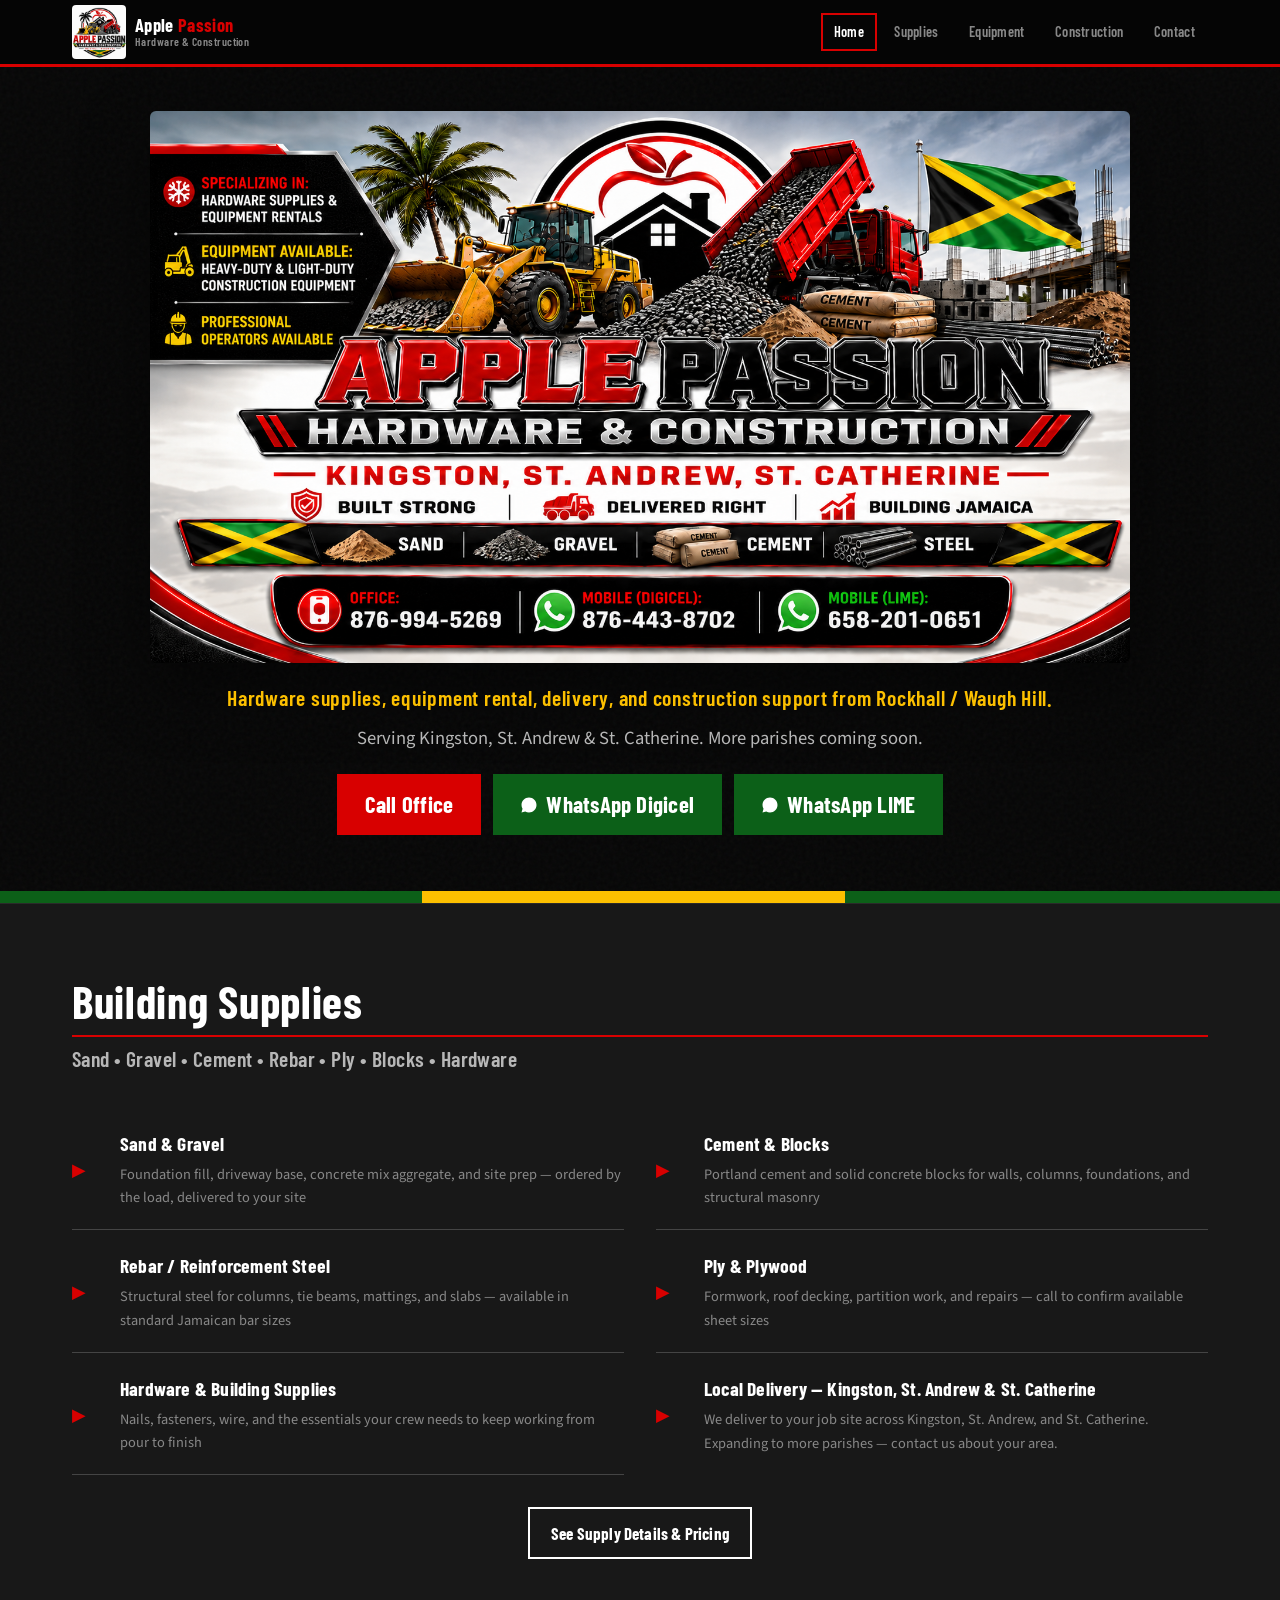
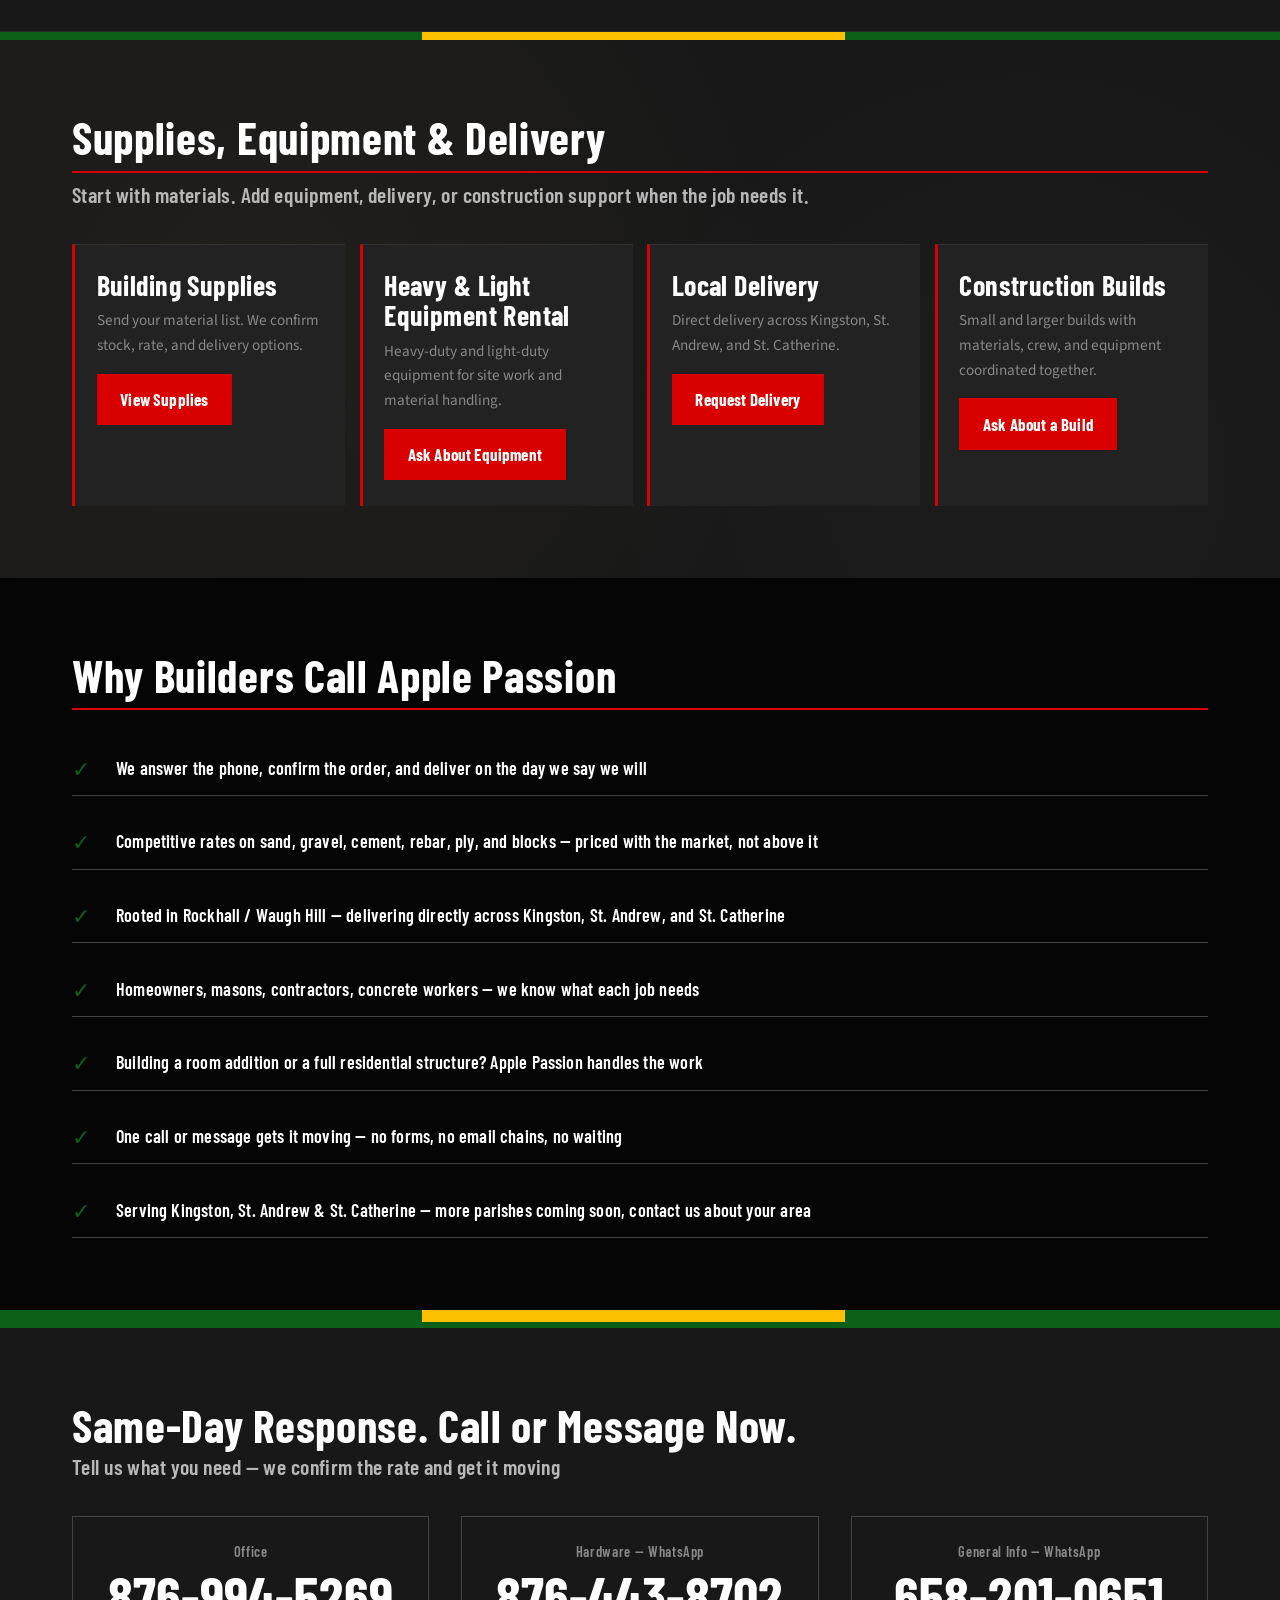
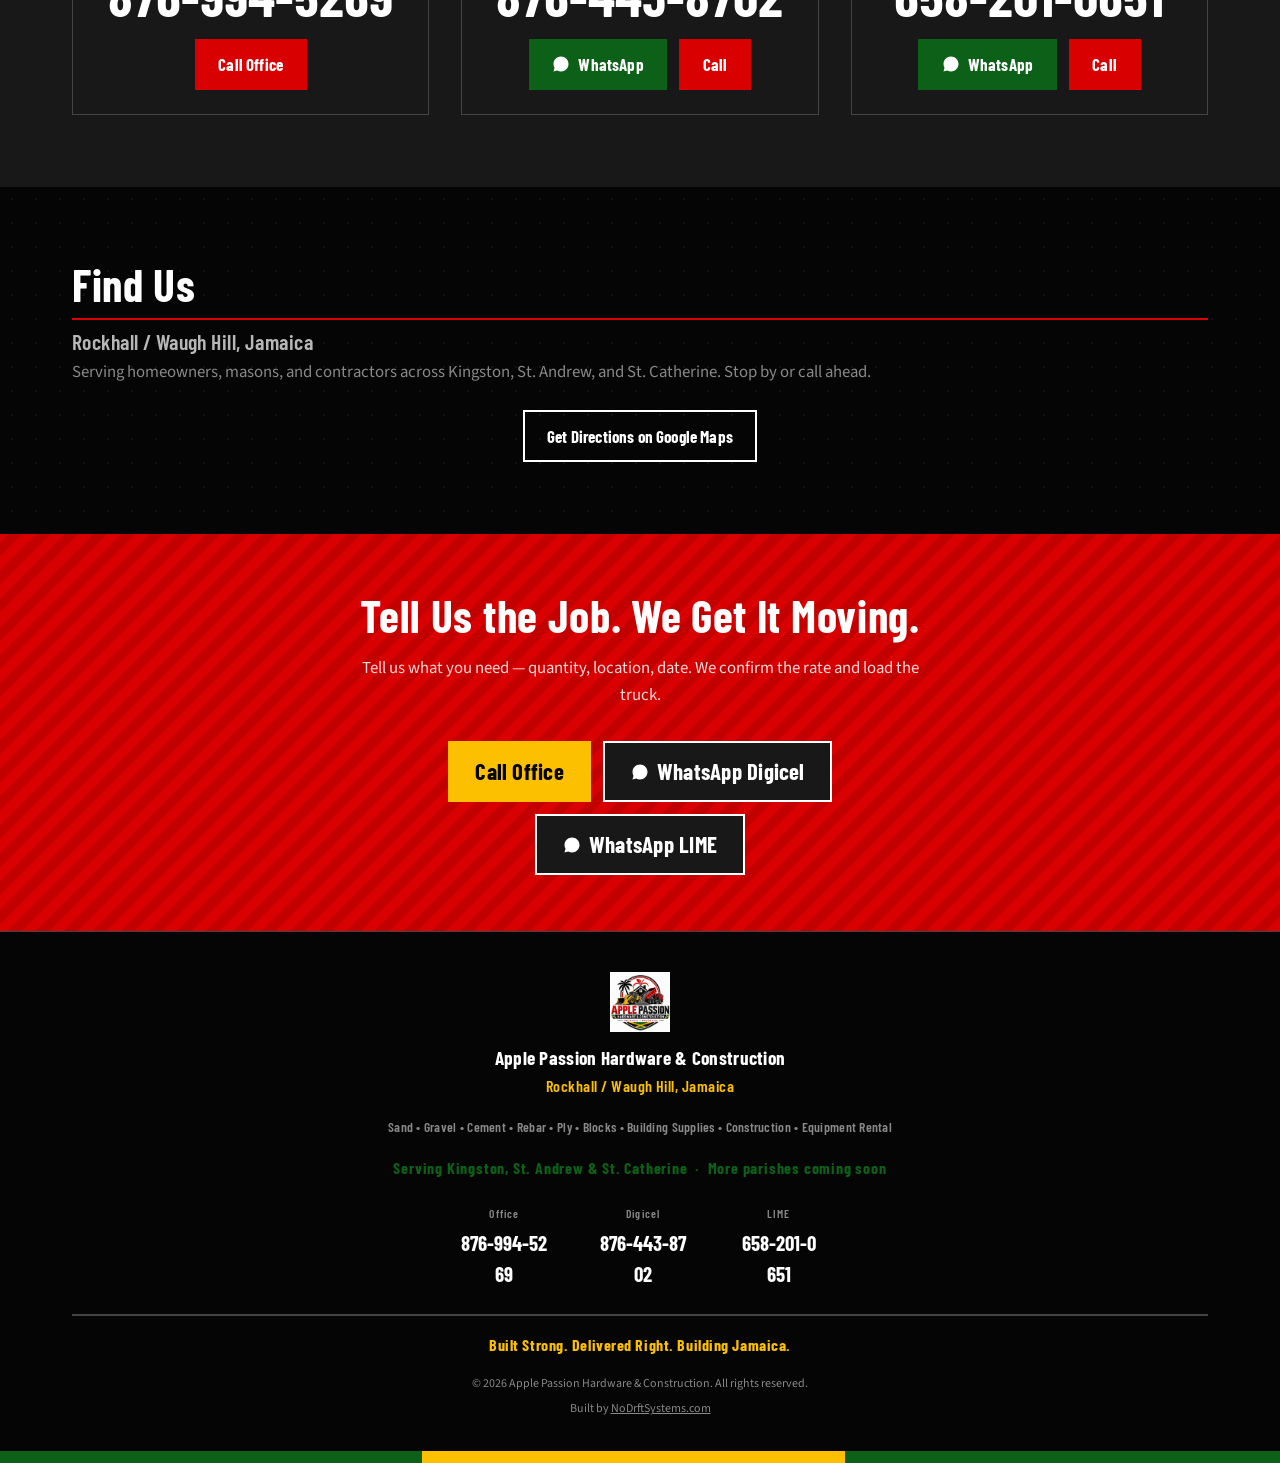
<file: index.html>
<!DOCTYPE html>
<html lang="en">
<head>
  <meta charset="UTF-8">
  <meta name="viewport" content="width=device-width, initial-scale=1.0">
  <title>Apple Passion Hardware & Construction | Supplies, Builds, Equipment Rental Jamaica</title>
  <meta name="description" content="Apple Passion Hardware & Construction — professional, reliable, best rates in town. Specializing in hardware supplies and equipment rental. Serving Kingston, St. Andrew & St. Catherine. More parishes coming soon. Call or WhatsApp today.">
  <meta property="og:title" content="Apple Passion Hardware & Construction | Supplies, Builds, Equipment Rental Jamaica">
  <meta property="og:description" content="Specializing in hardware supplies and equipment rental. Serving Kingston, St. Andrew & St. Catherine. Professional, reliable, best rates in town. More parishes coming soon.">
  <meta property="og:type" content="website">
  <meta property="og:image" content="https://applepassionhardware.com/images/banner.png">
  <meta property="og:url" content="https://applepassionhardware.com/">
  <link rel="canonical" href="https://applepassionhardware.com/">
  <link rel="icon" type="image/png" href="images/logo.png">
  <link rel="preconnect" href="https://fonts.googleapis.com">
  <link rel="preconnect" href="https://fonts.gstatic.com" crossorigin>
  <link href="https://fonts.googleapis.com/css2?family=Barlow+Condensed:wght@500;600;700&family=Source+Sans+3:wght@400;500;600;700&display=swap" rel="stylesheet">
  <link rel="stylesheet" href="css/style.css">
  <script type="application/ld+json">
  {
    "@context": "https://schema.org",
    "@type": "LocalBusiness",
    "name": "Apple Passion Hardware & Construction",
    "description": "Specializing in hardware supplies and equipment rental. Serving Kingston, St. Andrew, and St. Catherine. Professional, reliable, best rates in town.",
    "address": {
      "@type": "PostalAddress",
      "addressLocality": "Rockhall / Waugh Hill",
      "addressCountry": "JM"
    },
    "telephone": ["+1-876-994-5269", "+1-876-443-8702", "+1-658-201-0651"],
    "areaServed": "Kingston, St. Andrew, St. Catherine",
    "url": "https://applepassionhardware.com",
    "image": "https://applepassionhardware.com/images/banner.png",
    "priceRange": "$"
  }
  </script>
</head>
<body>
  <a href="#main" class="skip-link">Skip to main content</a>

  <header class="header">
    <div class="container header-inner">
      <a href="index.html" class="logo-link" aria-label="Apple Passion Hardware & Construction Home">
        <img src="images/logo.png" alt="Apple Passion Hardware & Construction" class="logo-img" width="44" height="44">
        <span class="logo-text"><span class="logo-name">Apple <span class="logo-accent">Passion</span></span><span class="logo-sub">Hardware &amp; Construction</span></span>
      </a>
      <nav class="nav-desktop" aria-label="Main navigation">
        <a href="index.html" class="active">Home</a>
        <a href="supplies.html">Supplies</a>
        <a href="equipment-rental.html">Equipment</a>
        <a href="construction.html">Construction</a>
        <a href="contact.html">Contact</a>
      </nav>
      <button class="menu-btn" id="menuBtn" aria-label="Open menu" aria-expanded="false">
        <svg width="24" height="24" viewBox="0 0 24 24" fill="none" stroke="currentColor" stroke-width="2.5" stroke-linecap="round"><line x1="3" y1="6" x2="21" y2="6"/><line x1="3" y1="12" x2="21" y2="12"/><line x1="3" y1="18" x2="21" y2="18"/></svg>
      </button>
    </div>
  </header>

  <nav class="mobile-nav" id="mobileNav" aria-label="Mobile navigation">
    <button class="close-btn" id="closeBtn" aria-label="Close menu">&times;</button>
    <a href="index.html" class="active">Home</a>
    <a href="supplies.html">Supplies</a>
    <a href="equipment-rental.html">Equipment Rental</a>
    <a href="construction.html">Construction</a>
    <a href="contact.html">Contact</a>
  </nav>

  <main id="main">
    <!-- HERO: SIGN ASSET CENTERED -->
    <section class="hero texture-grain">
      <div class="container" style="position:relative;z-index:2;">
        <h1 style="position:absolute;width:1px;height:1px;padding:0;margin:-1px;overflow:hidden;clip:rect(0,0,0,0);white-space:nowrap;border:0;">Apple Passion Hardware &amp; Construction — Hardware Supplies and Equipment Rental in Kingston, St. Andrew &amp; St. Catherine</h1>
        <img src="images/banner.png" alt="Apple Passion Hardware & Construction — Hardware supplies and equipment rental. Kingston, St. Andrew &amp; St. Catherine. Built Strong. Delivered Right." class="hero-sign">
        <p class="hero-subline">Hardware supplies, equipment rental, delivery, and construction support from Rockhall / Waugh Hill.</p>
        <p class="hero-desc">Serving Kingston, St. Andrew &amp; St. Catherine. More parishes coming soon.</p>
        <div class="hero-cta">
          <a href="tel:+18769945269" class="btn btn-red btn-massive">Call Office</a>
          <a href="https://wa.me/18764438702?text=Hello%20Apple%20Passion%20Hardware%20%26%20Construction%2C%20I%20would%20like%20to%20ask%20about%20building%20supplies%2C%20delivery%2C%20construction%2C%20or%20equipment%20rental.%20I%20need%3A%20" class="btn btn-green btn-massive hero-secondary" target="_blank" rel="noopener"><svg class="wa-icon" xmlns="http://www.w3.org/2000/svg" viewBox="0 0 24 24" width="18" height="18" fill="currentColor" aria-hidden="true"><path d="M17.472 14.382c-.297-.149-1.758-.867-2.03-.967-.273-.099-.471-.148-.67.15-.197.297-.767.966-.94 1.164-.173.199-.347.223-.644.075-.297-.15-1.255-.463-2.39-1.475-.883-.788-1.48-1.761-1.653-2.059-.173-.297-.018-.458.13-.606.134-.133.298-.347.446-.52.149-.174.198-.298.298-.497.099-.198.05-.371-.025-.52-.075-.149-.669-1.612-.916-2.207-.242-.579-.487-.5-.669-.51-.173-.008-.371-.01-.57-.01-.198 0-.52.074-.792.372-.272.297-1.04 1.016-1.04 2.479 0 1.462 1.065 2.875 1.213 3.074.149.198 2.096 3.2 5.077 4.487.709.306 1.262.489 1.694.625.712.227 1.36.195 1.871.118.571-.085 1.758-.719 2.006-1.413.248-.694.248-1.289.173-1.413-.074-.124-.272-.198-.57-.347zM12 2C6.48 2 2 6.48 2 12c0 1.875.497 3.63 1.36 5.158L2 22l4.986-1.305C8.442 21.53 10.193 22 12 22c5.52 0 10-4.48 10-10S17.52 2 12 2z"/></svg> WhatsApp Digicel</a>
          <a href="https://wa.me/16582010651?text=Hello%20Apple%20Passion%20Hardware%20%26%20Construction%2C%20I%20would%20like%20to%20ask%20about%20building%20supplies%2C%20delivery%2C%20construction%2C%20or%20equipment%20rental.%20I%20need%3A%20" class="btn btn-green btn-massive hero-secondary" target="_blank" rel="noopener"><svg class="wa-icon" xmlns="http://www.w3.org/2000/svg" viewBox="0 0 24 24" width="18" height="18" fill="currentColor" aria-hidden="true"><path d="M17.472 14.382c-.297-.149-1.758-.867-2.03-.967-.273-.099-.471-.148-.67.15-.197.297-.767.966-.94 1.164-.173.199-.347.223-.644.075-.297-.15-1.255-.463-2.39-1.475-.883-.788-1.48-1.761-1.653-2.059-.173-.297-.018-.458.13-.606.134-.133.298-.347.446-.52.149-.174.198-.298.298-.497.099-.198.05-.371-.025-.52-.075-.149-.669-1.612-.916-2.207-.242-.579-.487-.5-.669-.51-.173-.008-.371-.01-.57-.01-.198 0-.52.074-.792.372-.272.297-1.04 1.016-1.04 2.479 0 1.462 1.065 2.875 1.213 3.074.149.198 2.096 3.2 5.077 4.487.709.306 1.262.489 1.694.625.712.227 1.36.195 1.871.118.571-.085 1.758-.719 2.006-1.413.248-.694.248-1.289.173-1.413-.074-.124-.272-.198-.57-.347zM12 2C6.48 2 2 6.48 2 12c0 1.875.497 3.63 1.36 5.158L2 22l4.986-1.305C8.442 21.53 10.193 22 12 22c5.52 0 10-4.48 10-10S17.52 2 12 2z"/></svg> WhatsApp LIME</a>
        </div>
      </div>
    </section>

    <div class="jamaica-strip jamaica-strip-thick"></div>

    <!-- PRODUCTS -->
    <section class="section product-section texture-mesh">
      <div class="container">
        <h2>Building Supplies</h2>
        <p class="lead">Sand • Gravel • Cement • Rebar • Ply • Blocks • Hardware</p>
        <ul class="product-list">
          <li class="product-item">
            <span class="product-bullet">▸</span>
            <div>
              <div class="product-name">Sand & Gravel</div>
              <div class="product-desc">Foundation fill, driveway base, concrete mix aggregate, and site prep — ordered by the load, delivered to your site</div>
            </div>
          </li>
          <li class="product-item">
            <span class="product-bullet">▸</span>
            <div>
              <div class="product-name">Cement & Blocks</div>
              <div class="product-desc">Portland cement and solid concrete blocks for walls, columns, foundations, and structural masonry</div>
            </div>
          </li>
          <li class="product-item">
            <span class="product-bullet">▸</span>
            <div>
              <div class="product-name">Rebar / Reinforcement Steel</div>
              <div class="product-desc">Structural steel for columns, tie beams, mattings, and slabs — available in standard Jamaican bar sizes</div>
            </div>
          </li>
          <li class="product-item">
            <span class="product-bullet">▸</span>
            <div>
              <div class="product-name">Ply & Plywood</div>
              <div class="product-desc">Formwork, roof decking, partition work, and repairs — call to confirm available sheet sizes</div>
            </div>
          </li>
          <li class="product-item">
            <span class="product-bullet">▸</span>
            <div>
              <div class="product-name">Hardware & Building Supplies</div>
              <div class="product-desc">Nails, fasteners, wire, and the essentials your crew needs to keep working from pour to finish</div>
            </div>
          </li>
          <li class="product-item">
            <span class="product-bullet">▸</span>
            <div>
              <div class="product-name">Local Delivery — Kingston, St. Andrew & St. Catherine</div>
              <div class="product-desc">We deliver to your job site across Kingston, St. Andrew, and St. Catherine. Expanding to more parishes — contact us about your area.</div>
            </div>
          </li>
        </ul>
        <div style="text-align:center;margin-top:2rem;">
          <a href="supplies.html" class="btn btn-outline">See Supply Details & Pricing</a>
        </div>
      </div>
    </section>

    <div class="jamaica-strip"></div>

    <!-- SERVICES -->
    <section class="section texture-concrete">
      <div class="container">
        <h2>Supplies, Equipment &amp; Delivery</h2>
        <p class="lead">Start with materials. Add equipment, delivery, or construction support when the job needs it.</p>
        <div class="service-grid">
          <div class="service-block">
            <h3>Building Supplies</h3>
            <p>Send your material list. We confirm stock, rate, and delivery options.</p>
            <a href="supplies.html" class="btn btn-red" style="margin-top:1rem;">View Supplies</a>
          </div>
          <div class="service-block">
            <h3>Heavy & Light Equipment Rental</h3>
            <p>Heavy-duty and light-duty equipment for site work and material handling.</p>
            <a href="equipment-rental.html" class="btn btn-red" style="margin-top:1rem;">Ask About Equipment</a>
          </div>
          <div class="service-block">
            <h3>Local Delivery</h3>
            <p>Direct delivery across Kingston, St. Andrew, and St. Catherine.</p>
            <a href="contact.html" class="btn btn-red" style="margin-top:1rem;">Request Delivery</a>
          </div>
          <div class="service-block">
            <h3>Construction Builds</h3>
            <p>Small and larger builds with materials, crew, and equipment coordinated together.</p>
            <a href="construction.html" class="btn btn-red" style="margin-top:1rem;">Ask About a Build</a>
          </div>
        </div>
      </div>
    </section>

    <!-- WHY CALL -->
    <section class="section why-section texture-dots">
      <div class="container">
        <h2>Why Builders Call Apple Passion</h2>
        <ul class="why-list">
          <li class="why-item">
            <span class="why-check">✓</span>
            <span class="why-text">We answer the phone, confirm the order, and deliver on the day we say we will</span>
          </li>
          <li class="why-item">
            <span class="why-check">✓</span>
            <span class="why-text">Competitive rates on sand, gravel, cement, rebar, ply, and blocks — priced with the market, not above it</span>
          </li>
          <li class="why-item">
            <span class="why-check">✓</span>
            <span class="why-text">Rooted in Rockhall / Waugh Hill — delivering directly across Kingston, St. Andrew, and St. Catherine</span>
          </li>
          <li class="why-item">
            <span class="why-check">✓</span>
            <span class="why-text">Homeowners, masons, contractors, concrete workers — we know what each job needs</span>
          </li>
          <li class="why-item">
            <span class="why-check">✓</span>
            <span class="why-text">Building a room addition or a full residential structure? Apple Passion handles the work</span>
          </li>
          <li class="why-item">
            <span class="why-check">✓</span>
            <span class="why-text">One call or message gets it moving — no forms, no email chains, no waiting</span>
          </li>
          <li class="why-item">
            <span class="why-check">✓</span>
            <span class="why-text">Serving Kingston, St. Andrew &amp; St. Catherine — more parishes coming soon, contact us about your area</span>
          </li>
        </ul>
      </div>
    </section>

    <div class="jamaica-strip jamaica-strip-thick"></div>

    <!-- CONTACT PREVIEW -->
    <section class="section contact-section">
      <div class="container">
        <h2>Same-Day Response. Call or Message Now.</h2>
        <p class="lead">Tell us what you need — we confirm the rate and get it moving</p>
        <div class="contact-grid">
          <div class="contact-block">
            <div class="contact-label">Office</div>
            <a href="tel:+18769945269" class="contact-number">876-994-5269</a>
            <a href="tel:+18769945269" class="btn btn-red">Call Office</a>
          </div>
          <div class="contact-block">
            <div class="contact-label">Hardware — WhatsApp</div>
            <a href="tel:+18764438702" class="contact-number">876-443-8702</a>
            <div class="btn-group" style="margin-top:0;">
              <a href="https://wa.me/18764438702?text=Hello%20Apple%20Passion%20Hardware%20%26%20Construction%2C%20I%20would%20like%20to%20ask%20about%20building%20supplies%2C%20delivery%2C%20construction%2C%20or%20equipment%20rental.%20I%20need%3A%20" class="btn btn-green" target="_blank" rel="noopener"><svg class="wa-icon" xmlns="http://www.w3.org/2000/svg" viewBox="0 0 24 24" width="18" height="18" fill="currentColor" aria-hidden="true"><path d="M17.472 14.382c-.297-.149-1.758-.867-2.03-.967-.273-.099-.471-.148-.67.15-.197.297-.767.966-.94 1.164-.173.199-.347.223-.644.075-.297-.15-1.255-.463-2.39-1.475-.883-.788-1.48-1.761-1.653-2.059-.173-.297-.018-.458.13-.606.134-.133.298-.347.446-.52.149-.174.198-.298.298-.497.099-.198.05-.371-.025-.52-.075-.149-.669-1.612-.916-2.207-.242-.579-.487-.5-.669-.51-.173-.008-.371-.01-.57-.01-.198 0-.52.074-.792.372-.272.297-1.04 1.016-1.04 2.479 0 1.462 1.065 2.875 1.213 3.074.149.198 2.096 3.2 5.077 4.487.709.306 1.262.489 1.694.625.712.227 1.36.195 1.871.118.571-.085 1.758-.719 2.006-1.413.248-.694.248-1.289.173-1.413-.074-.124-.272-.198-.57-.347zM12 2C6.48 2 2 6.48 2 12c0 1.875.497 3.63 1.36 5.158L2 22l4.986-1.305C8.442 21.53 10.193 22 12 22c5.52 0 10-4.48 10-10S17.52 2 12 2z"/></svg> WhatsApp</a>
              <a href="tel:+18764438702" class="btn btn-red">Call</a>
            </div>
          </div>
          <div class="contact-block">
            <div class="contact-label">General Info — WhatsApp</div>
            <a href="tel:+16582010651" class="contact-number">658-201-0651</a>
            <div class="btn-group" style="margin-top:0;">
              <a href="https://wa.me/16582010651?text=Hello%20Apple%20Passion%20Hardware%20%26%20Construction%2C%20I%20would%20like%20to%20ask%20about%20building%20supplies%2C%20delivery%2C%20construction%2C%20or%20equipment%20rental.%20I%20need%3A%20" class="btn btn-green" target="_blank" rel="noopener"><svg class="wa-icon" xmlns="http://www.w3.org/2000/svg" viewBox="0 0 24 24" width="18" height="18" fill="currentColor" aria-hidden="true"><path d="M17.472 14.382c-.297-.149-1.758-.867-2.03-.967-.273-.099-.471-.148-.67.15-.197.297-.767.966-.94 1.164-.173.199-.347.223-.644.075-.297-.15-1.255-.463-2.39-1.475-.883-.788-1.48-1.761-1.653-2.059-.173-.297-.018-.458.13-.606.134-.133.298-.347.446-.52.149-.174.198-.298.298-.497.099-.198.05-.371-.025-.52-.075-.149-.669-1.612-.916-2.207-.242-.579-.487-.5-.669-.51-.173-.008-.371-.01-.57-.01-.198 0-.52.074-.792.372-.272.297-1.04 1.016-1.04 2.479 0 1.462 1.065 2.875 1.213 3.074.149.198 2.096 3.2 5.077 4.487.709.306 1.262.489 1.694.625.712.227 1.36.195 1.871.118.571-.085 1.758-.719 2.006-1.413.248-.694.248-1.289.173-1.413-.074-.124-.272-.198-.57-.347zM12 2C6.48 2 2 6.48 2 12c0 1.875.497 3.63 1.36 5.158L2 22l4.986-1.305C8.442 21.53 10.193 22 12 22c5.52 0 10-4.48 10-10S17.52 2 12 2z"/></svg> WhatsApp</a>
              <a href="tel:+16582010651" class="btn btn-red">Call</a>
            </div>
          </div>
        </div>
      </div>
    </section>

    <!-- LOCATION -->
    <section class="section texture-dots location-section">
      <div class="container">
        <h2>Find Us</h2>
        <p class="lead">Rockhall / Waugh Hill, Jamaica</p>
        <p>Serving homeowners, masons, and contractors across Kingston, St. Andrew, and St. Catherine. Stop by or call ahead.</p>
        <a href="https://www.google.com/maps/search/Apple+Passion+Hardware+%26+Construction+Rockhall+Waugh+Hill+Jamaica" class="btn btn-outline btn-maps" target="_blank" rel="noopener">Get Directions on Google Maps</a>
      </div>
    </section>

    <!-- FINAL CTA -->
    <section class="cta-section">
      <div class="container">
        <h2>Tell Us the Job. We Get It Moving.</h2>
        <p>Tell us what you need — quantity, location, date. We confirm the rate and load the truck.</p>
        <div class="btn-group">
          <a href="tel:+18769945269" class="btn btn-yellow btn-massive">Call Office</a>
          <a href="https://wa.me/18764438702?text=Hello%20Apple%20Passion%20Hardware%20%26%20Construction%2C%20I%20would%20like%20to%20ask%20about%20building%20supplies%2C%20delivery%2C%20construction%2C%20or%20equipment%20rental.%20I%20need%3A%20" class="btn btn-black btn-massive" target="_blank" rel="noopener"><svg class="wa-icon" xmlns="http://www.w3.org/2000/svg" viewBox="0 0 24 24" width="18" height="18" fill="currentColor" aria-hidden="true"><path d="M17.472 14.382c-.297-.149-1.758-.867-2.03-.967-.273-.099-.471-.148-.67.15-.197.297-.767.966-.94 1.164-.173.199-.347.223-.644.075-.297-.15-1.255-.463-2.39-1.475-.883-.788-1.48-1.761-1.653-2.059-.173-.297-.018-.458.13-.606.134-.133.298-.347.446-.52.149-.174.198-.298.298-.497.099-.198.05-.371-.025-.52-.075-.149-.669-1.612-.916-2.207-.242-.579-.487-.5-.669-.51-.173-.008-.371-.01-.57-.01-.198 0-.52.074-.792.372-.272.297-1.04 1.016-1.04 2.479 0 1.462 1.065 2.875 1.213 3.074.149.198 2.096 3.2 5.077 4.487.709.306 1.262.489 1.694.625.712.227 1.36.195 1.871.118.571-.085 1.758-.719 2.006-1.413.248-.694.248-1.289.173-1.413-.074-.124-.272-.198-.57-.347zM12 2C6.48 2 2 6.48 2 12c0 1.875.497 3.63 1.36 5.158L2 22l4.986-1.305C8.442 21.53 10.193 22 12 22c5.52 0 10-4.48 10-10S17.52 2 12 2z"/></svg> WhatsApp Digicel</a>
          <a href="https://wa.me/16582010651?text=Hello%20Apple%20Passion%20Hardware%20%26%20Construction%2C%20I%20would%20like%20to%20ask%20about%20building%20supplies%2C%20delivery%2C%20construction%2C%20or%20equipment%20rental.%20I%20need%3A%20" class="btn btn-black btn-massive" target="_blank" rel="noopener"><svg class="wa-icon" xmlns="http://www.w3.org/2000/svg" viewBox="0 0 24 24" width="18" height="18" fill="currentColor" aria-hidden="true"><path d="M17.472 14.382c-.297-.149-1.758-.867-2.03-.967-.273-.099-.471-.148-.67.15-.197.297-.767.966-.94 1.164-.173.199-.347.223-.644.075-.297-.15-1.255-.463-2.39-1.475-.883-.788-1.48-1.761-1.653-2.059-.173-.297-.018-.458.13-.606.134-.133.298-.347.446-.52.149-.174.198-.298.298-.497.099-.198.05-.371-.025-.52-.075-.149-.669-1.612-.916-2.207-.242-.579-.487-.5-.669-.51-.173-.008-.371-.01-.57-.01-.198 0-.52.074-.792.372-.272.297-1.04 1.016-1.04 2.479 0 1.462 1.065 2.875 1.213 3.074.149.198 2.096 3.2 5.077 4.487.709.306 1.262.489 1.694.625.712.227 1.36.195 1.871.118.571-.085 1.758-.719 2.006-1.413.248-.694.248-1.289.173-1.413-.074-.124-.272-.198-.57-.347zM12 2C6.48 2 2 6.48 2 12c0 1.875.497 3.63 1.36 5.158L2 22l4.986-1.305C8.442 21.53 10.193 22 12 22c5.52 0 10-4.48 10-10S17.52 2 12 2z"/></svg> WhatsApp LIME</a>
        </div>
      </div>
    </section>
  </main>

  <!-- STICKY MOBILE CTA -->
  <div class="sticky-cta" role="navigation" aria-label="Quick contact">
    <a href="tel:+18769945269" class="btn btn-red">Office</a>
    <a href="https://wa.me/18764438702?text=Hello%20Apple%20Passion%20Hardware%20%26%20Construction%2C%20I%20would%20like%20to%20ask%20about%20building%20supplies%2C%20delivery%2C%20construction%2C%20or%20equipment%20rental.%20I%20need%3A%20" class="btn btn-green" target="_blank" rel="noopener"><svg class="wa-icon" xmlns="http://www.w3.org/2000/svg" viewBox="0 0 24 24" width="18" height="18" fill="currentColor" aria-hidden="true"><path d="M17.472 14.382c-.297-.149-1.758-.867-2.03-.967-.273-.099-.471-.148-.67.15-.197.297-.767.966-.94 1.164-.173.199-.347.223-.644.075-.297-.15-1.255-.463-2.39-1.475-.883-.788-1.48-1.761-1.653-2.059-.173-.297-.018-.458.13-.606.134-.133.298-.347.446-.52.149-.174.198-.298.298-.497.099-.198.05-.371-.025-.52-.075-.149-.669-1.612-.916-2.207-.242-.579-.487-.5-.669-.51-.173-.008-.371-.01-.57-.01-.198 0-.52.074-.792.372-.272.297-1.04 1.016-1.04 2.479 0 1.462 1.065 2.875 1.213 3.074.149.198 2.096 3.2 5.077 4.487.709.306 1.262.489 1.694.625.712.227 1.36.195 1.871.118.571-.085 1.758-.719 2.006-1.413.248-.694.248-1.289.173-1.413-.074-.124-.272-.198-.57-.347zM12 2C6.48 2 2 6.48 2 12c0 1.875.497 3.63 1.36 5.158L2 22l4.986-1.305C8.442 21.53 10.193 22 12 22c5.52 0 10-4.48 10-10S17.52 2 12 2z"/></svg> Digicel</a>
    <a href="https://wa.me/16582010651?text=Hello%20Apple%20Passion%20Hardware%20%26%20Construction%2C%20I%20would%20like%20to%20ask%20about%20building%20supplies%2C%20delivery%2C%20construction%2C%20or%20equipment%20rental.%20I%20need%3A%20" class="btn btn-green" target="_blank" rel="noopener"><svg class="wa-icon" xmlns="http://www.w3.org/2000/svg" viewBox="0 0 24 24" width="18" height="18" fill="currentColor" aria-hidden="true"><path d="M17.472 14.382c-.297-.149-1.758-.867-2.03-.967-.273-.099-.471-.148-.67.15-.197.297-.767.966-.94 1.164-.173.199-.347.223-.644.075-.297-.15-1.255-.463-2.39-1.475-.883-.788-1.48-1.761-1.653-2.059-.173-.297-.018-.458.13-.606.134-.133.298-.347.446-.52.149-.174.198-.298.298-.497.099-.198.05-.371-.025-.52-.075-.149-.669-1.612-.916-2.207-.242-.579-.487-.5-.669-.51-.173-.008-.371-.01-.57-.01-.198 0-.52.074-.792.372-.272.297-1.04 1.016-1.04 2.479 0 1.462 1.065 2.875 1.213 3.074.149.198 2.096 3.2 5.077 4.487.709.306 1.262.489 1.694.625.712.227 1.36.195 1.871.118.571-.085 1.758-.719 2.006-1.413.248-.694.248-1.289.173-1.413-.074-.124-.272-.198-.57-.347zM12 2C6.48 2 2 6.48 2 12c0 1.875.497 3.63 1.36 5.158L2 22l4.986-1.305C8.442 21.53 10.193 22 12 22c5.52 0 10-4.48 10-10S17.52 2 12 2z"/></svg> LIME</a>
  </div>

  <!-- FOOTER -->
  <footer class="footer">
    <div class="container">
      <img src="images/logo.png" alt="Apple Passion Hardware & Construction" class="footer-logo-mark">
      <img src="images/banner.png" alt="Apple Passion Hardware & Construction — Hardware Supplies, Equipment Rental, Serving Kingston, St. Andrew &amp; St. Catherine" class="footer-sign">
      <h3>Apple Passion Hardware & Construction</h3>
      <p class="footer-location">Rockhall / Waugh Hill, Jamaica</p>
      <p class="footer-products">Sand • Gravel • Cement • Rebar • Ply • Blocks • Building Supplies • Construction • Equipment Rental</p>
      <p class="footer-delivery">Serving Kingston, St. Andrew &amp; St. Catherine &nbsp;·&nbsp; More parishes coming soon</p>
      <div class="footer-numbers">
        <div class="footer-num-block">
          <span class="footer-num-label">Office</span>
          <a href="tel:+18769945269">876-994-5269</a>
        </div>
        <div class="footer-num-block">
          <span class="footer-num-label">Digicel</span>
          <a href="tel:+18764438702">876-443-8702</a>
        </div>
        <div class="footer-num-block">
          <span class="footer-num-label">LIME</span>
          <a href="tel:+16582010651">658-201-0651</a>
        </div>
      </div>
      <p class="footer-tagline">Built Strong. Delivered Right. Building Jamaica.</p>
      <p class="footer-copy">&copy; 2026 Apple Passion Hardware &amp; Construction. All rights reserved.</p>
      <p class="footer-copy" style="margin-top:0.4rem;">Built by <a href="https://nodrftsystems.com" target="_blank" rel="noopener" style="color:var(--gray);text-decoration:underline;">NoDrftSystems.com</a></p>
    </div>
  </footer>

  <div class="jamaica-strip jamaica-strip-thick"></div>

  <script src="js/main.js"></script>
</body>
</html>
</file>
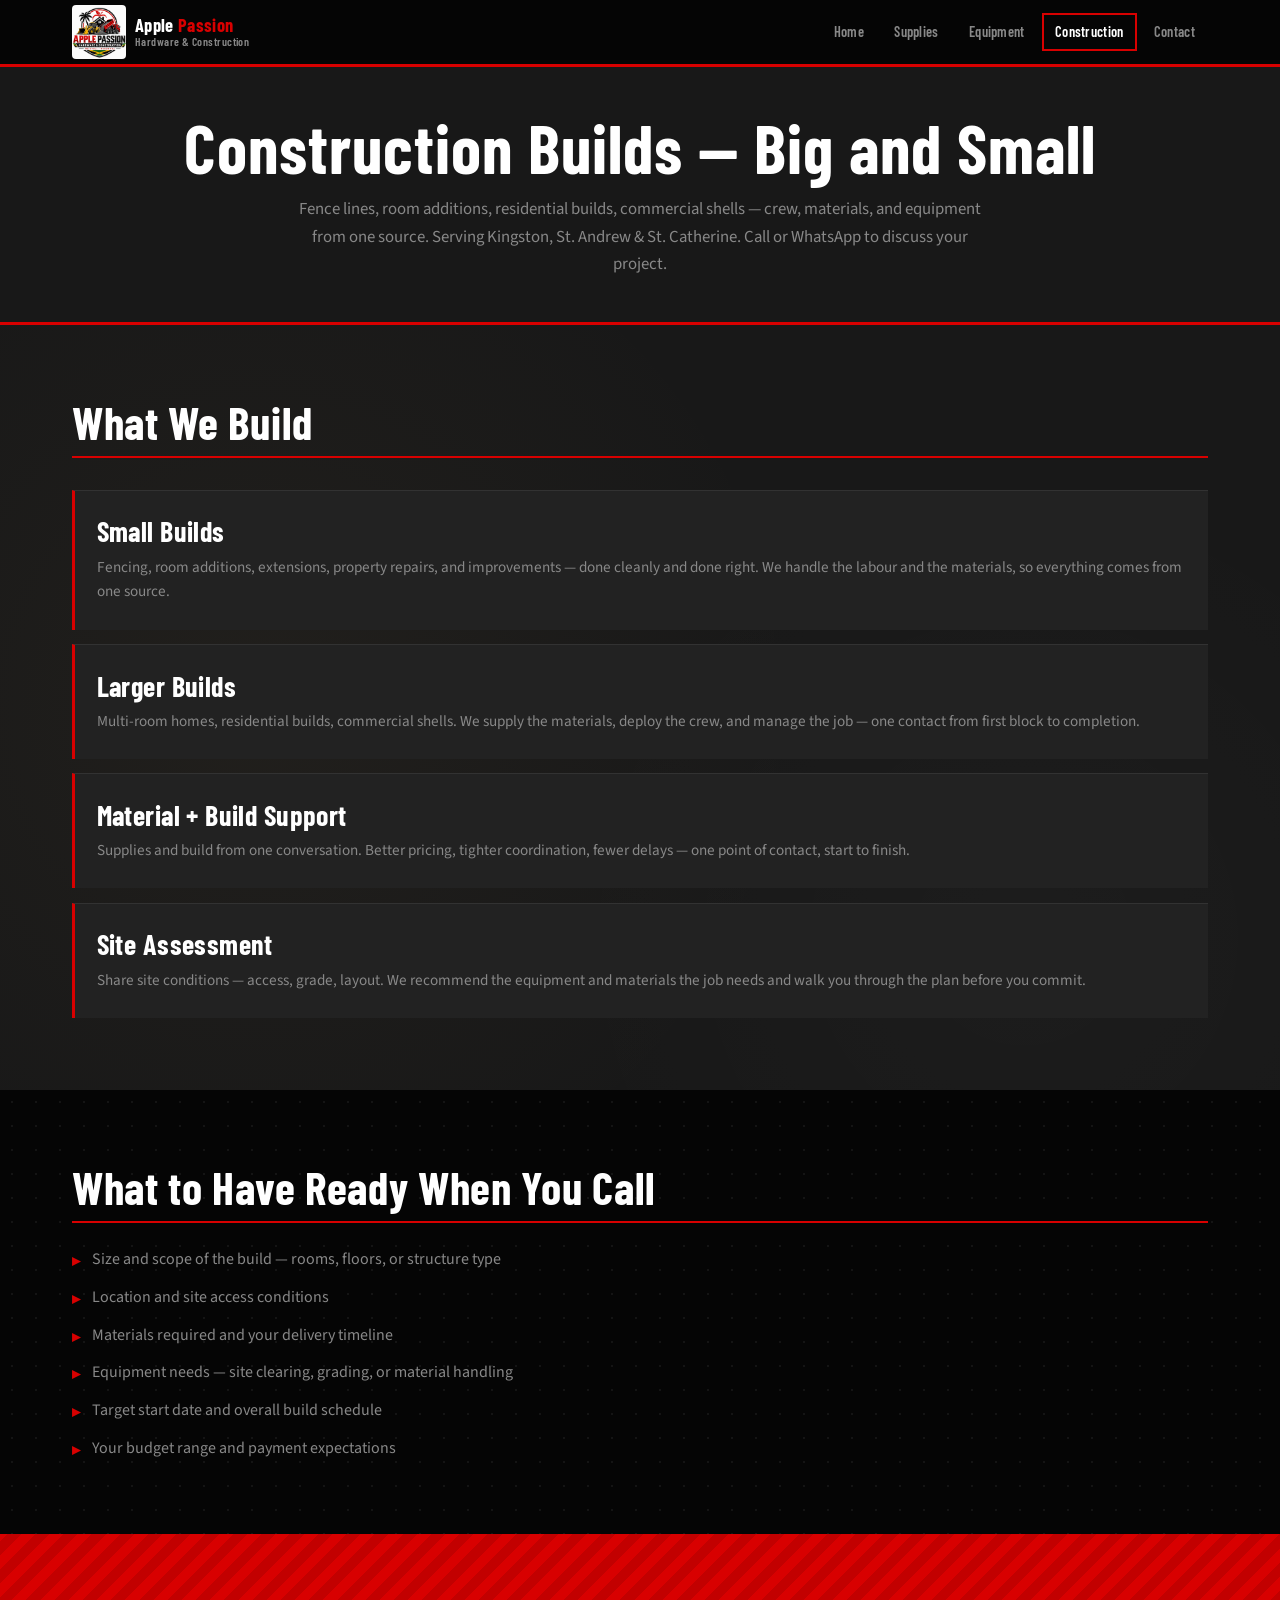
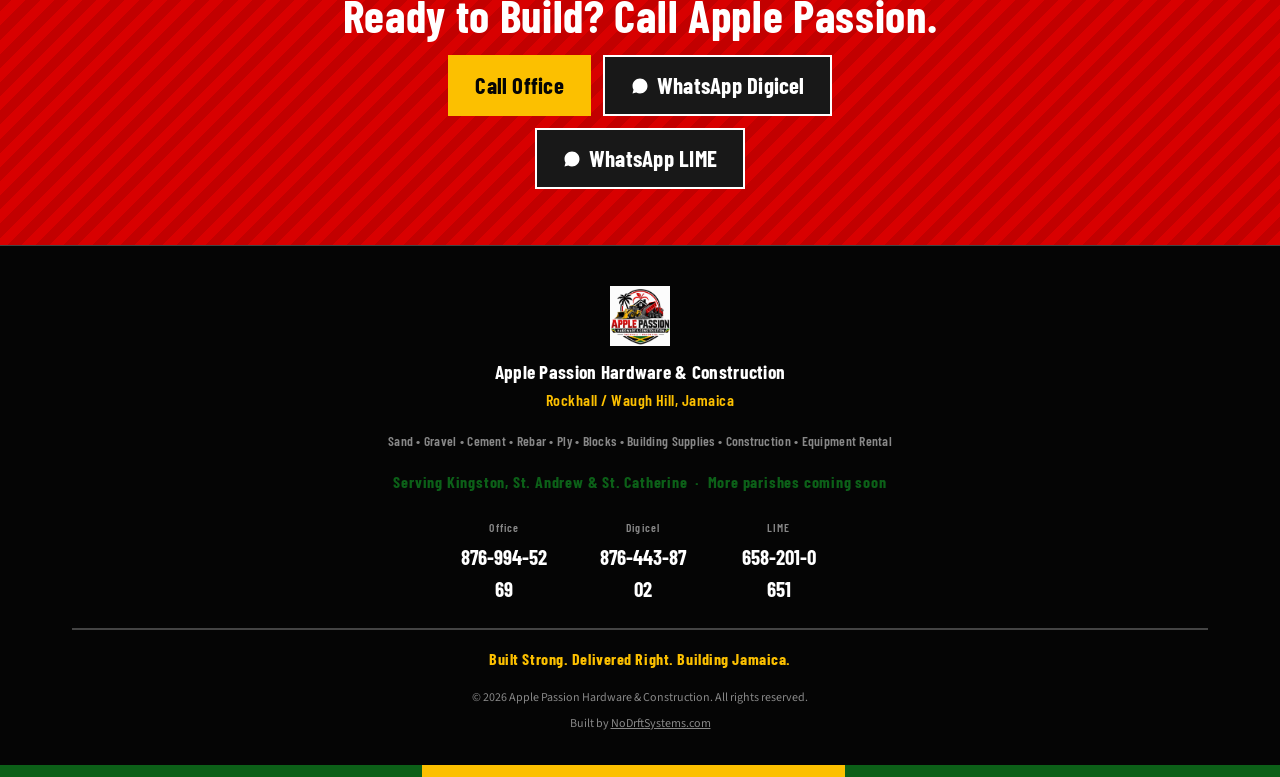
<file: construction.html>
<!DOCTYPE html>
<html lang="en">
<head>
  <meta charset="UTF-8">
  <meta name="viewport" content="width=device-width, initial-scale=1.0">
  <title>Construction Builds in Jamaica | Apple Passion Hardware & Construction</title>
  <meta name="description" content="Apple Passion Hardware & Construction handles construction builds in Kingston, St. Andrew & St. Catherine. Professional, reliable, on time. Call or WhatsApp to discuss your project, location, materials, timeline, and site needs.">
  <meta property="og:title" content="Construction Builds — Big and Small | Apple Passion Hardware & Construction">
  <meta property="og:description" content="Construction builds for smaller and larger projects. Serving Kingston, St. Andrew & St. Catherine. Professional, reliable, on time. Call or WhatsApp today.">
  <meta property="og:image" content="https://applepassionhardware.com/images/banner.png">
  <meta property="og:url" content="https://applepassionhardware.com/construction.html">
  <link rel="canonical" href="https://applepassionhardware.com/construction.html">
  <link rel="icon" type="image/png" href="images/logo.png">
  <link rel="preconnect" href="https://fonts.googleapis.com">
  <link rel="preconnect" href="https://fonts.gstatic.com" crossorigin>
  <link href="https://fonts.googleapis.com/css2?family=Barlow+Condensed:wght@500;600;700&family=Source+Sans+3:wght@400;500;600;700&display=swap" rel="stylesheet">
  <link rel="stylesheet" href="css/style.css">
  <script type="application/ld+json">
  {
    "@context": "https://schema.org",
    "@type": "LocalBusiness",
    "name": "Apple Passion Hardware & Construction",
    "description": "Construction builds big and small in Kingston, St. Andrew, and St. Catherine. Professional, reliable, on time. Residential, commercial, and job-site projects.",
    "address": {
      "@type": "PostalAddress",
      "addressLocality": "Rockhall / Waugh Hill",
      "addressCountry": "JM"
    },
    "telephone": ["+1-876-994-5269", "+1-876-443-8702", "+1-658-201-0651"],
    "areaServed": "Kingston, St. Andrew, St. Catherine",
    "url": "https://applepassionhardware.com/construction.html",
    "image": "https://applepassionhardware.com/images/banner.png",
    "priceRange": "$$"
  }
  </script>
</head>
<body>
  <a href="#main" class="skip-link">Skip to main content</a>

  <header class="header">
    <div class="container header-inner">
      <a href="index.html" class="logo-link" aria-label="Apple Passion Hardware & Construction Home">
        <img src="images/logo.png" alt="Apple Passion Hardware & Construction" class="logo-img" width="44" height="44">
        <span class="logo-text"><span class="logo-name">Apple <span class="logo-accent">Passion</span></span><span class="logo-sub">Hardware &amp; Construction</span></span>
      </a>
      <nav class="nav-desktop" aria-label="Main navigation">
        <a href="index.html">Home</a>
        <a href="supplies.html">Supplies</a>
        <a href="equipment-rental.html">Equipment</a>
        <a href="construction.html" class="active">Construction</a>
        <a href="contact.html">Contact</a>
      </nav>
      <button class="menu-btn" id="menuBtn" aria-label="Open menu" aria-expanded="false">
        <svg width="24" height="24" viewBox="0 0 24 24" fill="none" stroke="currentColor" stroke-width="2.5" stroke-linecap="round"><line x1="3" y1="6" x2="21" y2="6"/><line x1="3" y1="12" x2="21" y2="12"/><line x1="3" y1="18" x2="21" y2="18"/></svg>
      </button>
    </div>
  </header>

  <nav class="mobile-nav" id="mobileNav" aria-label="Mobile navigation">
    <button class="close-btn" id="closeBtn" aria-label="Close menu">&times;</button>
    <a href="index.html">Home</a>
    <a href="supplies.html">Supplies</a>
    <a href="equipment-rental.html">Equipment Rental</a>
    <a href="construction.html" class="active">Construction</a>
    <a href="contact.html">Contact</a>
  </nav>

  <main id="main">
    <section class="page-hero texture-stripes">
      <div class="container">
        <h1>Construction Builds — Big and Small</h1>
        <p>Fence lines, room additions, residential builds, commercial shells — crew, materials, and equipment from one source. Serving Kingston, St. Andrew &amp; St. Catherine. Call or WhatsApp to discuss your project.</p>
      </div>
    </section>

    <section class="section texture-concrete">
      <div class="container">
        <h2>What We Build</h2>
        <div class="service-grid" style="grid-template-columns:1fr;">
          <div class="service-block">
            <h3>Small Builds</h3>
            <p>Fencing, room additions, extensions, property repairs, and improvements — done cleanly and done right. We handle the labour and the materials, so everything comes from one source.</p>
          </div>
          <div class="service-block">
            <h3>Larger Builds</h3>
            <p>Multi-room homes, residential builds, commercial shells. We supply the materials, deploy the crew, and manage the job — one contact from first block to completion.</p>
          </div>
          <div class="service-block">
            <h3>Material + Build Support</h3>
            <p>Supplies and build from one conversation. Better pricing, tighter coordination, fewer delays — one point of contact, start to finish.</p>
          </div>
          <div class="service-block">
            <h3>Site Assessment</h3>
            <p>Share site conditions — access, grade, layout. We recommend the equipment and materials the job needs and walk you through the plan before you commit.</p>
          </div>
        </div>
      </div>
    </section>

    <section class="section texture-dots">
      <div class="container">
        <h2>What to Have Ready When You Call</h2>
        <ul class="checklist">
          <li>Size and scope of the build — rooms, floors, or structure type</li>
          <li>Location and site access conditions</li>
          <li>Materials required and your delivery timeline</li>
          <li>Equipment needs — site clearing, grading, or material handling</li>
          <li>Target start date and overall build schedule</li>
          <li>Your budget range and payment expectations</li>
        </ul>
      </div>
    </section>

    <section class="cta-section">
      <div class="container">
        <h2>Ready to Build? Call Apple Passion.</h2>
        <div class="btn-group">
          <a href="tel:+18769945269" class="btn btn-yellow btn-massive">Call Office</a>
          <a href="https://wa.me/18764438702?text=Hello%20Apple%20Passion%20Hardware%20%26%20Construction%2C%20I%20would%20like%20to%20ask%20about%20a%20construction%20build.%20Project%20location%3A%20" class="btn btn-black btn-massive" target="_blank" rel="noopener"><svg class="wa-icon" xmlns="http://www.w3.org/2000/svg" viewBox="0 0 24 24" width="18" height="18" fill="currentColor" aria-hidden="true"><path d="M17.472 14.382c-.297-.149-1.758-.867-2.03-.967-.273-.099-.471-.148-.67.15-.197.297-.767.966-.94 1.164-.173.199-.347.223-.644.075-.297-.15-1.255-.463-2.39-1.475-.883-.788-1.48-1.761-1.653-2.059-.173-.297-.018-.458.13-.606.134-.133.298-.347.446-.52.149-.174.198-.298.298-.497.099-.198.05-.371-.025-.52-.075-.149-.669-1.612-.916-2.207-.242-.579-.487-.5-.669-.51-.173-.008-.371-.01-.57-.01-.198 0-.52.074-.792.372-.272.297-1.04 1.016-1.04 2.479 0 1.462 1.065 2.875 1.213 3.074.149.198 2.096 3.2 5.077 4.487.709.306 1.262.489 1.694.625.712.227 1.36.195 1.871.118.571-.085 1.758-.719 2.006-1.413.248-.694.248-1.289.173-1.413-.074-.124-.272-.198-.57-.347zM12 2C6.48 2 2 6.48 2 12c0 1.875.497 3.63 1.36 5.158L2 22l4.986-1.305C8.442 21.53 10.193 22 12 22c5.52 0 10-4.48 10-10S17.52 2 12 2z"/></svg> WhatsApp Digicel</a>
          <a href="https://wa.me/16582010651?text=Hello%20Apple%20Passion%20Hardware%20%26%20Construction%2C%20I%20would%20like%20to%20ask%20about%20a%20construction%20build.%20Project%20location%3A%20" class="btn btn-black btn-massive" target="_blank" rel="noopener"><svg class="wa-icon" xmlns="http://www.w3.org/2000/svg" viewBox="0 0 24 24" width="18" height="18" fill="currentColor" aria-hidden="true"><path d="M17.472 14.382c-.297-.149-1.758-.867-2.03-.967-.273-.099-.471-.148-.67.15-.197.297-.767.966-.94 1.164-.173.199-.347.223-.644.075-.297-.15-1.255-.463-2.39-1.475-.883-.788-1.48-1.761-1.653-2.059-.173-.297-.018-.458.13-.606.134-.133.298-.347.446-.52.149-.174.198-.298.298-.497.099-.198.05-.371-.025-.52-.075-.149-.669-1.612-.916-2.207-.242-.579-.487-.5-.669-.51-.173-.008-.371-.01-.57-.01-.198 0-.52.074-.792.372-.272.297-1.04 1.016-1.04 2.479 0 1.462 1.065 2.875 1.213 3.074.149.198 2.096 3.2 5.077 4.487.709.306 1.262.489 1.694.625.712.227 1.36.195 1.871.118.571-.085 1.758-.719 2.006-1.413.248-.694.248-1.289.173-1.413-.074-.124-.272-.198-.57-.347zM12 2C6.48 2 2 6.48 2 12c0 1.875.497 3.63 1.36 5.158L2 22l4.986-1.305C8.442 21.53 10.193 22 12 22c5.52 0 10-4.48 10-10S17.52 2 12 2z"/></svg> WhatsApp LIME</a>
        </div>
      </div>
    </section>
  </main>

  <div class="sticky-cta" role="navigation" aria-label="Quick contact">
    <a href="tel:+18769945269" class="btn btn-red">Office</a>
    <a href="https://wa.me/18764438702?text=Hello%20Apple%20Passion%20Hardware%20%26%20Construction%2C%20I%20would%20like%20to%20ask%20about%20a%20construction%20build.%20Project%20location%3A%20" class="btn btn-green" target="_blank" rel="noopener"><svg class="wa-icon" xmlns="http://www.w3.org/2000/svg" viewBox="0 0 24 24" width="18" height="18" fill="currentColor" aria-hidden="true"><path d="M17.472 14.382c-.297-.149-1.758-.867-2.03-.967-.273-.099-.471-.148-.67.15-.197.297-.767.966-.94 1.164-.173.199-.347.223-.644.075-.297-.15-1.255-.463-2.39-1.475-.883-.788-1.48-1.761-1.653-2.059-.173-.297-.018-.458.13-.606.134-.133.298-.347.446-.52.149-.174.198-.298.298-.497.099-.198.05-.371-.025-.52-.075-.149-.669-1.612-.916-2.207-.242-.579-.487-.5-.669-.51-.173-.008-.371-.01-.57-.01-.198 0-.52.074-.792.372-.272.297-1.04 1.016-1.04 2.479 0 1.462 1.065 2.875 1.213 3.074.149.198 2.096 3.2 5.077 4.487.709.306 1.262.489 1.694.625.712.227 1.36.195 1.871.118.571-.085 1.758-.719 2.006-1.413.248-.694.248-1.289.173-1.413-.074-.124-.272-.198-.57-.347zM12 2C6.48 2 2 6.48 2 12c0 1.875.497 3.63 1.36 5.158L2 22l4.986-1.305C8.442 21.53 10.193 22 12 22c5.52 0 10-4.48 10-10S17.52 2 12 2z"/></svg> Digicel</a>
    <a href="https://wa.me/16582010651?text=Hello%20Apple%20Passion%20Hardware%20%26%20Construction%2C%20I%20would%20like%20to%20ask%20about%20a%20construction%20build.%20Project%20location%3A%20" class="btn btn-green" target="_blank" rel="noopener"><svg class="wa-icon" xmlns="http://www.w3.org/2000/svg" viewBox="0 0 24 24" width="18" height="18" fill="currentColor" aria-hidden="true"><path d="M17.472 14.382c-.297-.149-1.758-.867-2.03-.967-.273-.099-.471-.148-.67.15-.197.297-.767.966-.94 1.164-.173.199-.347.223-.644.075-.297-.15-1.255-.463-2.39-1.475-.883-.788-1.48-1.761-1.653-2.059-.173-.297-.018-.458.13-.606.134-.133.298-.347.446-.52.149-.174.198-.298.298-.497.099-.198.05-.371-.025-.52-.075-.149-.669-1.612-.916-2.207-.242-.579-.487-.5-.669-.51-.173-.008-.371-.01-.57-.01-.198 0-.52.074-.792.372-.272.297-1.04 1.016-1.04 2.479 0 1.462 1.065 2.875 1.213 3.074.149.198 2.096 3.2 5.077 4.487.709.306 1.262.489 1.694.625.712.227 1.36.195 1.871.118.571-.085 1.758-.719 2.006-1.413.248-.694.248-1.289.173-1.413-.074-.124-.272-.198-.57-.347zM12 2C6.48 2 2 6.48 2 12c0 1.875.497 3.63 1.36 5.158L2 22l4.986-1.305C8.442 21.53 10.193 22 12 22c5.52 0 10-4.48 10-10S17.52 2 12 2z"/></svg> LIME</a>
  </div>

  <footer class="footer">
    <div class="container">
      <img src="images/logo.png" alt="Apple Passion Hardware & Construction" class="footer-logo-mark">
      <img src="images/banner.png" alt="Apple Passion Hardware & Construction" class="footer-sign">
      <h3>Apple Passion Hardware & Construction</h3>
      <p class="footer-location">Rockhall / Waugh Hill, Jamaica</p>
      <p class="footer-products">Sand • Gravel • Cement • Rebar • Ply • Blocks • Building Supplies • Construction • Equipment Rental</p>
      <p class="footer-delivery">Serving Kingston, St. Andrew &amp; St. Catherine &nbsp;·&nbsp; More parishes coming soon</p>
      <div class="footer-numbers">
        <div class="footer-num-block">
          <span class="footer-num-label">Office</span>
          <a href="tel:+18769945269">876-994-5269</a>
        </div>
        <div class="footer-num-block">
          <span class="footer-num-label">Digicel</span>
          <a href="tel:+18764438702">876-443-8702</a>
        </div>
        <div class="footer-num-block">
          <span class="footer-num-label">LIME</span>
          <a href="tel:+16582010651">658-201-0651</a>
        </div>
      </div>
      <p class="footer-tagline">Built Strong. Delivered Right. Building Jamaica.</p>
      <p class="footer-copy">&copy; 2026 Apple Passion Hardware &amp; Construction. All rights reserved.</p>
      <p class="footer-copy" style="margin-top:0.4rem;">Built by <a href="https://nodrftsystems.com" target="_blank" rel="noopener" style="color:var(--gray);text-decoration:underline;">NoDrftSystems.com</a></p>
    </div>
  </footer>

  <div class="jamaica-strip jamaica-strip-thick"></div>

  <script src="js/main.js"></script>
</body>
</html>
</file>
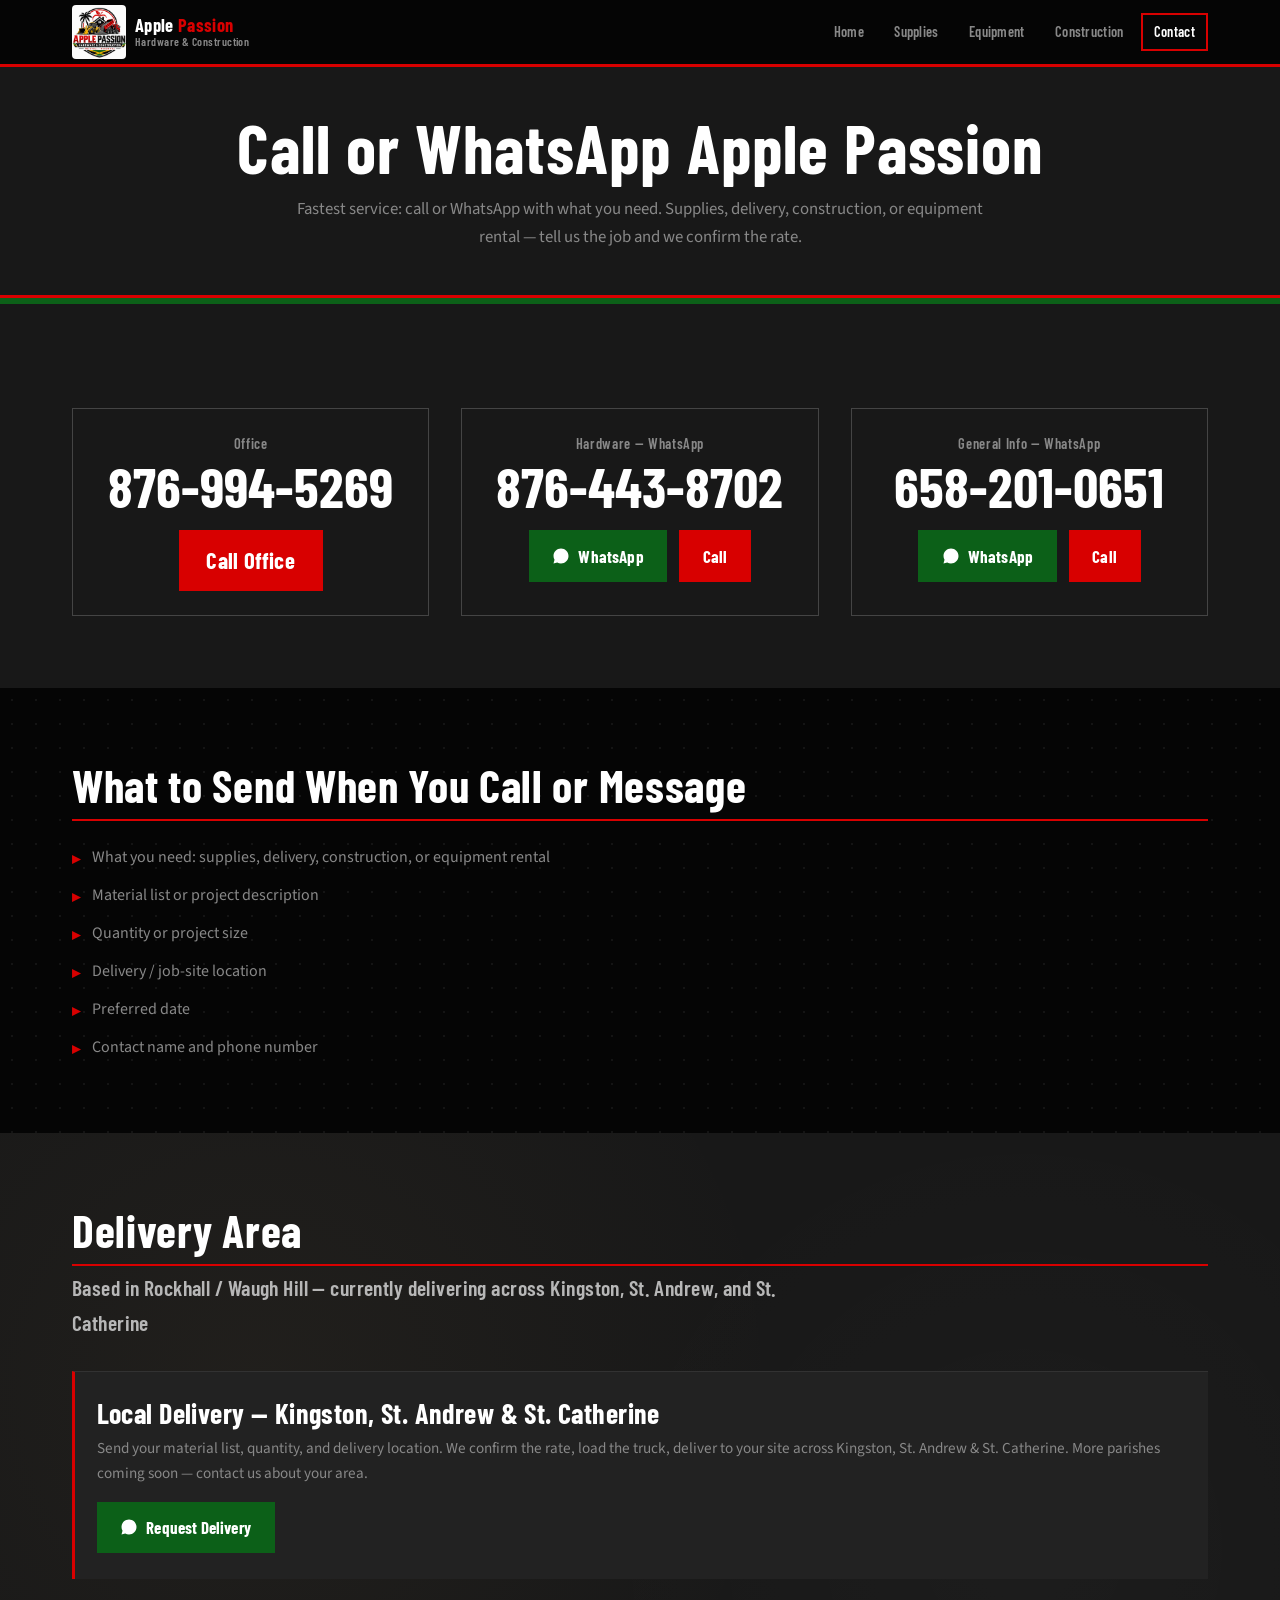
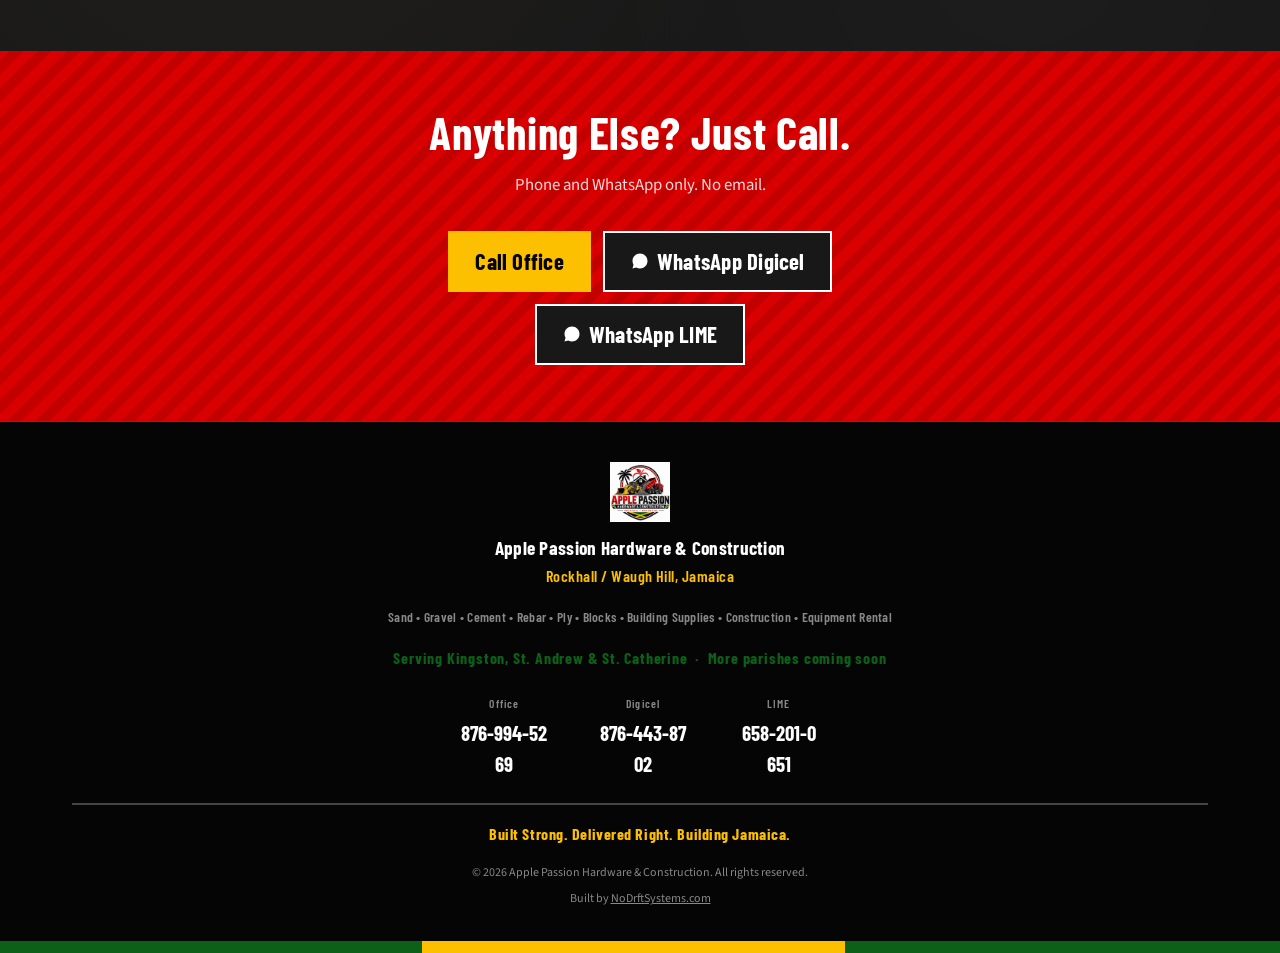
<file: contact.html>
<!DOCTYPE html>
<html lang="en">
<head>
  <meta charset="UTF-8">
  <meta name="viewport" content="width=device-width, initial-scale=1.0">
  <title>Call or WhatsApp Apple Passion Hardware & Construction Jamaica</title>
  <meta name="description" content="For fastest service, call or WhatsApp Apple Passion Hardware & Construction with what you need: building supplies, delivery, construction work, or heavy equipment rental. Rockhall / Waugh Hill, Jamaica. Professional, reliable, best rates in town.">
  <meta property="og:title" content="Call or WhatsApp Apple Passion Hardware & Construction | Jamaica">
  <meta property="og:description" content="Contact Apple Passion Hardware & Construction for building supplies, equipment rental, and local delivery. Serving Kingston, St. Andrew & St. Catherine. Professional, reliable, best rates in town.">
  <meta property="og:image" content="https://applepassionhardware.com/images/banner.png">
  <meta property="og:url" content="https://applepassionhardware.com/contact.html">
  <link rel="canonical" href="https://applepassionhardware.com/contact.html">
  <link rel="icon" type="image/png" href="images/logo.png">
  <link rel="preconnect" href="https://fonts.googleapis.com">
  <link rel="preconnect" href="https://fonts.gstatic.com" crossorigin>
  <link href="https://fonts.googleapis.com/css2?family=Barlow+Condensed:wght@500;600;700&family=Source+Sans+3:wght@400;500;600;700&display=swap" rel="stylesheet">
  <link rel="stylesheet" href="css/style.css">
  <script type="application/ld+json">
  {
    "@context": "https://schema.org",
    "@type": "LocalBusiness",
    "name": "Apple Passion Hardware & Construction",
    "description": "Contact Apple Passion Hardware & Construction for building supplies, equipment rental, and local delivery. Serving Kingston, St. Andrew, and St. Catherine. Professional, reliable, best rates in town.",
    "address": {
      "@type": "PostalAddress",
      "addressLocality": "Rockhall / Waugh Hill",
      "addressCountry": "JM"
    },
    "telephone": ["+1-876-994-5269", "+1-876-443-8702", "+1-658-201-0651"],
    "areaServed": "Kingston, St. Andrew, St. Catherine",
    "url": "https://applepassionhardware.com/contact.html",
    "image": "https://applepassionhardware.com/images/banner.png",
    "priceRange": "$"
  }
  </script>
</head>
<body>
  <a href="#main" class="skip-link">Skip to main content</a>

  <header class="header">
    <div class="container header-inner">
      <a href="index.html" class="logo-link" aria-label="Apple Passion Hardware & Construction Home">
        <img src="images/logo.png" alt="Apple Passion Hardware & Construction" class="logo-img" width="44" height="44">
        <span class="logo-text"><span class="logo-name">Apple <span class="logo-accent">Passion</span></span><span class="logo-sub">Hardware &amp; Construction</span></span>
      </a>
      <nav class="nav-desktop" aria-label="Main navigation">
        <a href="index.html">Home</a>
        <a href="supplies.html">Supplies</a>
        <a href="equipment-rental.html">Equipment</a>
        <a href="construction.html">Construction</a>
        <a href="contact.html" class="active">Contact</a>
      </nav>
      <button class="menu-btn" id="menuBtn" aria-label="Open menu" aria-expanded="false">
        <svg width="24" height="24" viewBox="0 0 24 24" fill="none" stroke="currentColor" stroke-width="2.5" stroke-linecap="round"><line x1="3" y1="6" x2="21" y2="6"/><line x1="3" y1="12" x2="21" y2="12"/><line x1="3" y1="18" x2="21" y2="18"/></svg>
      </button>
    </div>
  </header>

  <nav class="mobile-nav" id="mobileNav" aria-label="Mobile navigation">
    <button class="close-btn" id="closeBtn" aria-label="Close menu">&times;</button>
    <a href="index.html">Home</a>
    <a href="supplies.html">Supplies</a>
    <a href="equipment-rental.html">Equipment Rental</a>
    <a href="construction.html">Construction</a>
    <a href="contact.html" class="active">Contact</a>
  </nav>

  <main id="main">
    <section class="page-hero texture-stripes">
      <div class="container">
        <h1>Call or WhatsApp Apple Passion</h1>
        <p>Fastest service: call or WhatsApp with what you need. Supplies, delivery, construction, or equipment rental — tell us the job and we confirm the rate.</p>
      </div>
    </section>

    <section class="section contact-section texture-mesh">
      <div class="container">
        <div class="contact-grid">
          <div class="contact-block">
            <div class="contact-label">Office</div>
            <a href="tel:+18769945269" class="contact-number">876-994-5269</a>
            <a href="tel:+18769945269" class="btn btn-red btn-massive">Call Office</a>
          </div>
          <div class="contact-block">
            <div class="contact-label">Hardware — WhatsApp</div>
            <a href="tel:+18764438702" class="contact-number">876-443-8702</a>
            <div class="btn-group" style="margin-top:0;">
              <a href="https://wa.me/18764438702?text=Hello%20Apple%20Passion%20Hardware%20%26%20Construction%2C%20I%20would%20like%20to%20ask%20about%20building%20supplies%2C%20delivery%2C%20construction%2C%20or%20equipment%20rental.%20I%20need%3A%20" class="btn btn-green" target="_blank" rel="noopener"><svg class="wa-icon" xmlns="http://www.w3.org/2000/svg" viewBox="0 0 24 24" width="18" height="18" fill="currentColor" aria-hidden="true"><path d="M17.472 14.382c-.297-.149-1.758-.867-2.03-.967-.273-.099-.471-.148-.67.15-.197.297-.767.966-.94 1.164-.173.199-.347.223-.644.075-.297-.15-1.255-.463-2.39-1.475-.883-.788-1.48-1.761-1.653-2.059-.173-.297-.018-.458.13-.606.134-.133.298-.347.446-.52.149-.174.198-.298.298-.497.099-.198.05-.371-.025-.52-.075-.149-.669-1.612-.916-2.207-.242-.579-.487-.5-.669-.51-.173-.008-.371-.01-.57-.01-.198 0-.52.074-.792.372-.272.297-1.04 1.016-1.04 2.479 0 1.462 1.065 2.875 1.213 3.074.149.198 2.096 3.2 5.077 4.487.709.306 1.262.489 1.694.625.712.227 1.36.195 1.871.118.571-.085 1.758-.719 2.006-1.413.248-.694.248-1.289.173-1.413-.074-.124-.272-.198-.57-.347zM12 2C6.48 2 2 6.48 2 12c0 1.875.497 3.63 1.36 5.158L2 22l4.986-1.305C8.442 21.53 10.193 22 12 22c5.52 0 10-4.48 10-10S17.52 2 12 2z"/></svg> WhatsApp</a>
              <a href="tel:+18764438702" class="btn btn-red">Call</a>
            </div>
          </div>
          <div class="contact-block">
            <div class="contact-label">General Info — WhatsApp</div>
            <a href="tel:+16582010651" class="contact-number">658-201-0651</a>
            <div class="btn-group" style="margin-top:0;">
              <a href="https://wa.me/16582010651?text=Hello%20Apple%20Passion%20Hardware%20%26%20Construction%2C%20I%20would%20like%20to%20ask%20about%20building%20supplies%2C%20delivery%2C%20construction%2C%20or%20equipment%20rental.%20I%20need%3A%20" class="btn btn-green" target="_blank" rel="noopener"><svg class="wa-icon" xmlns="http://www.w3.org/2000/svg" viewBox="0 0 24 24" width="18" height="18" fill="currentColor" aria-hidden="true"><path d="M17.472 14.382c-.297-.149-1.758-.867-2.03-.967-.273-.099-.471-.148-.67.15-.197.297-.767.966-.94 1.164-.173.199-.347.223-.644.075-.297-.15-1.255-.463-2.39-1.475-.883-.788-1.48-1.761-1.653-2.059-.173-.297-.018-.458.13-.606.134-.133.298-.347.446-.52.149-.174.198-.298.298-.497.099-.198.05-.371-.025-.52-.075-.149-.669-1.612-.916-2.207-.242-.579-.487-.5-.669-.51-.173-.008-.371-.01-.57-.01-.198 0-.52.074-.792.372-.272.297-1.04 1.016-1.04 2.479 0 1.462 1.065 2.875 1.213 3.074.149.198 2.096 3.2 5.077 4.487.709.306 1.262.489 1.694.625.712.227 1.36.195 1.871.118.571-.085 1.758-.719 2.006-1.413.248-.694.248-1.289.173-1.413-.074-.124-.272-.198-.57-.347zM12 2C6.48 2 2 6.48 2 12c0 1.875.497 3.63 1.36 5.158L2 22l4.986-1.305C8.442 21.53 10.193 22 12 22c5.52 0 10-4.48 10-10S17.52 2 12 2z"/></svg> WhatsApp</a>
              <a href="tel:+16582010651" class="btn btn-red">Call</a>
            </div>
          </div>
        </div>
      </div>
    </section>

    <section class="section texture-dots">
      <div class="container">
        <h2>What to Send When You Call or Message</h2>
        <ul class="checklist">
          <li>What you need: supplies, delivery, construction, or equipment rental</li>
          <li>Material list or project description</li>
          <li>Quantity or project size</li>
          <li>Delivery / job-site location</li>
          <li>Preferred date</li>
          <li>Contact name and phone number</li>
        </ul>
      </div>
    </section>

    <section class="section texture-concrete">
      <div class="container">
        <h2>Delivery Area</h2>
        <p class="lead">Based in Rockhall / Waugh Hill — currently delivering across Kingston, St. Andrew, and St. Catherine</p>
        <div class="service-grid" style="grid-template-columns:1fr;">
          <div class="service-block">
            <h3>Local Delivery — Kingston, St. Andrew & St. Catherine</h3>
            <p>Send your material list, quantity, and delivery location. We confirm the rate, load the truck, deliver to your site across Kingston, St. Andrew &amp; St. Catherine. More parishes coming soon — contact us about your area.</p>
            <a href="https://wa.me/18764438702?text=Hello%20Apple%20Passion%20Hardware%20%26%20Construction%2C%20I%20would%20like%20to%20request%20delivery.%20Material%20list%3A%20" class="btn btn-green" style="margin-top:1rem;" target="_blank" rel="noopener"><svg class="wa-icon" xmlns="http://www.w3.org/2000/svg" viewBox="0 0 24 24" width="18" height="18" fill="currentColor" aria-hidden="true"><path d="M17.472 14.382c-.297-.149-1.758-.867-2.03-.967-.273-.099-.471-.148-.67.15-.197.297-.767.966-.94 1.164-.173.199-.347.223-.644.075-.297-.15-1.255-.463-2.39-1.475-.883-.788-1.48-1.761-1.653-2.059-.173-.297-.018-.458.13-.606.134-.133.298-.347.446-.52.149-.174.198-.298.298-.497.099-.198.05-.371-.025-.52-.075-.149-.669-1.612-.916-2.207-.242-.579-.487-.5-.669-.51-.173-.008-.371-.01-.57-.01-.198 0-.52.074-.792.372-.272.297-1.04 1.016-1.04 2.479 0 1.462 1.065 2.875 1.213 3.074.149.198 2.096 3.2 5.077 4.487.709.306 1.262.489 1.694.625.712.227 1.36.195 1.871.118.571-.085 1.758-.719 2.006-1.413.248-.694.248-1.289.173-1.413-.074-.124-.272-.198-.57-.347zM12 2C6.48 2 2 6.48 2 12c0 1.875.497 3.63 1.36 5.158L2 22l4.986-1.305C8.442 21.53 10.193 22 12 22c5.52 0 10-4.48 10-10S17.52 2 12 2z"/></svg> Request Delivery</a>
          </div>
        </div>
      </div>
    </section>

    <section class="cta-section">
      <div class="container">
        <h2>Anything Else? Just Call.</h2>
        <p>Phone and WhatsApp only. No email.</p>
        <div class="btn-group">
          <a href="tel:+18769945269" class="btn btn-yellow btn-massive">Call Office</a>
          <a href="https://wa.me/18764438702?text=Hello%20Apple%20Passion%20Hardware%20%26%20Construction%2C%20I%20would%20like%20to%20ask%20about%20building%20supplies%2C%20delivery%2C%20construction%2C%20or%20equipment%20rental.%20I%20need%3A%20" class="btn btn-black btn-massive" target="_blank" rel="noopener"><svg class="wa-icon" xmlns="http://www.w3.org/2000/svg" viewBox="0 0 24 24" width="18" height="18" fill="currentColor" aria-hidden="true"><path d="M17.472 14.382c-.297-.149-1.758-.867-2.03-.967-.273-.099-.471-.148-.67.15-.197.297-.767.966-.94 1.164-.173.199-.347.223-.644.075-.297-.15-1.255-.463-2.39-1.475-.883-.788-1.48-1.761-1.653-2.059-.173-.297-.018-.458.13-.606.134-.133.298-.347.446-.52.149-.174.198-.298.298-.497.099-.198.05-.371-.025-.52-.075-.149-.669-1.612-.916-2.207-.242-.579-.487-.5-.669-.51-.173-.008-.371-.01-.57-.01-.198 0-.52.074-.792.372-.272.297-1.04 1.016-1.04 2.479 0 1.462 1.065 2.875 1.213 3.074.149.198 2.096 3.2 5.077 4.487.709.306 1.262.489 1.694.625.712.227 1.36.195 1.871.118.571-.085 1.758-.719 2.006-1.413.248-.694.248-1.289.173-1.413-.074-.124-.272-.198-.57-.347zM12 2C6.48 2 2 6.48 2 12c0 1.875.497 3.63 1.36 5.158L2 22l4.986-1.305C8.442 21.53 10.193 22 12 22c5.52 0 10-4.48 10-10S17.52 2 12 2z"/></svg> WhatsApp Digicel</a>
          <a href="https://wa.me/16582010651?text=Hello%20Apple%20Passion%20Hardware%20%26%20Construction%2C%20I%20would%20like%20to%20ask%20about%20building%20supplies%2C%20delivery%2C%20construction%2C%20or%20equipment%20rental.%20I%20need%3A%20" class="btn btn-black btn-massive" target="_blank" rel="noopener"><svg class="wa-icon" xmlns="http://www.w3.org/2000/svg" viewBox="0 0 24 24" width="18" height="18" fill="currentColor" aria-hidden="true"><path d="M17.472 14.382c-.297-.149-1.758-.867-2.03-.967-.273-.099-.471-.148-.67.15-.197.297-.767.966-.94 1.164-.173.199-.347.223-.644.075-.297-.15-1.255-.463-2.39-1.475-.883-.788-1.48-1.761-1.653-2.059-.173-.297-.018-.458.13-.606.134-.133.298-.347.446-.52.149-.174.198-.298.298-.497.099-.198.05-.371-.025-.52-.075-.149-.669-1.612-.916-2.207-.242-.579-.487-.5-.669-.51-.173-.008-.371-.01-.57-.01-.198 0-.52.074-.792.372-.272.297-1.04 1.016-1.04 2.479 0 1.462 1.065 2.875 1.213 3.074.149.198 2.096 3.2 5.077 4.487.709.306 1.262.489 1.694.625.712.227 1.36.195 1.871.118.571-.085 1.758-.719 2.006-1.413.248-.694.248-1.289.173-1.413-.074-.124-.272-.198-.57-.347zM12 2C6.48 2 2 6.48 2 12c0 1.875.497 3.63 1.36 5.158L2 22l4.986-1.305C8.442 21.53 10.193 22 12 22c5.52 0 10-4.48 10-10S17.52 2 12 2z"/></svg> WhatsApp LIME</a>
        </div>
      </div>
    </section>
  </main>

  <div class="sticky-cta" role="navigation" aria-label="Quick contact">
    <a href="tel:+18769945269" class="btn btn-red">Office</a>
    <a href="https://wa.me/18764438702?text=Hello%20Apple%20Passion%20Hardware%20%26%20Construction%2C%20I%20would%20like%20to%20ask%20about%20building%20supplies%2C%20delivery%2C%20construction%2C%20or%20equipment%20rental.%20I%20need%3A%20" class="btn btn-green" target="_blank" rel="noopener"><svg class="wa-icon" xmlns="http://www.w3.org/2000/svg" viewBox="0 0 24 24" width="18" height="18" fill="currentColor" aria-hidden="true"><path d="M17.472 14.382c-.297-.149-1.758-.867-2.03-.967-.273-.099-.471-.148-.67.15-.197.297-.767.966-.94 1.164-.173.199-.347.223-.644.075-.297-.15-1.255-.463-2.39-1.475-.883-.788-1.48-1.761-1.653-2.059-.173-.297-.018-.458.13-.606.134-.133.298-.347.446-.52.149-.174.198-.298.298-.497.099-.198.05-.371-.025-.52-.075-.149-.669-1.612-.916-2.207-.242-.579-.487-.5-.669-.51-.173-.008-.371-.01-.57-.01-.198 0-.52.074-.792.372-.272.297-1.04 1.016-1.04 2.479 0 1.462 1.065 2.875 1.213 3.074.149.198 2.096 3.2 5.077 4.487.709.306 1.262.489 1.694.625.712.227 1.36.195 1.871.118.571-.085 1.758-.719 2.006-1.413.248-.694.248-1.289.173-1.413-.074-.124-.272-.198-.57-.347zM12 2C6.48 2 2 6.48 2 12c0 1.875.497 3.63 1.36 5.158L2 22l4.986-1.305C8.442 21.53 10.193 22 12 22c5.52 0 10-4.48 10-10S17.52 2 12 2z"/></svg> Digicel</a>
    <a href="https://wa.me/16582010651?text=Hello%20Apple%20Passion%20Hardware%20%26%20Construction%2C%20I%20would%20like%20to%20ask%20about%20building%20supplies%2C%20delivery%2C%20construction%2C%20or%20equipment%20rental.%20I%20need%3A%20" class="btn btn-green" target="_blank" rel="noopener"><svg class="wa-icon" xmlns="http://www.w3.org/2000/svg" viewBox="0 0 24 24" width="18" height="18" fill="currentColor" aria-hidden="true"><path d="M17.472 14.382c-.297-.149-1.758-.867-2.03-.967-.273-.099-.471-.148-.67.15-.197.297-.767.966-.94 1.164-.173.199-.347.223-.644.075-.297-.15-1.255-.463-2.39-1.475-.883-.788-1.48-1.761-1.653-2.059-.173-.297-.018-.458.13-.606.134-.133.298-.347.446-.52.149-.174.198-.298.298-.497.099-.198.05-.371-.025-.52-.075-.149-.669-1.612-.916-2.207-.242-.579-.487-.5-.669-.51-.173-.008-.371-.01-.57-.01-.198 0-.52.074-.792.372-.272.297-1.04 1.016-1.04 2.479 0 1.462 1.065 2.875 1.213 3.074.149.198 2.096 3.2 5.077 4.487.709.306 1.262.489 1.694.625.712.227 1.36.195 1.871.118.571-.085 1.758-.719 2.006-1.413.248-.694.248-1.289.173-1.413-.074-.124-.272-.198-.57-.347zM12 2C6.48 2 2 6.48 2 12c0 1.875.497 3.63 1.36 5.158L2 22l4.986-1.305C8.442 21.53 10.193 22 12 22c5.52 0 10-4.48 10-10S17.52 2 12 2z"/></svg> LIME</a>
  </div>

  <footer class="footer">
    <div class="container">
      <img src="images/logo.png" alt="Apple Passion Hardware & Construction" class="footer-logo-mark">
      <img src="images/banner.png" alt="Apple Passion Hardware & Construction" class="footer-sign">
      <h3>Apple Passion Hardware & Construction</h3>
      <p class="footer-location">Rockhall / Waugh Hill, Jamaica</p>
      <p class="footer-products">Sand • Gravel • Cement • Rebar • Ply • Blocks • Building Supplies • Construction • Equipment Rental</p>
      <p class="footer-delivery">Serving Kingston, St. Andrew &amp; St. Catherine &nbsp;·&nbsp; More parishes coming soon</p>
      <div class="footer-numbers">
        <div class="footer-num-block">
          <span class="footer-num-label">Office</span>
          <a href="tel:+18769945269">876-994-5269</a>
        </div>
        <div class="footer-num-block">
          <span class="footer-num-label">Digicel</span>
          <a href="tel:+18764438702">876-443-8702</a>
        </div>
        <div class="footer-num-block">
          <span class="footer-num-label">LIME</span>
          <a href="tel:+16582010651">658-201-0651</a>
        </div>
      </div>
      <p class="footer-tagline">Built Strong. Delivered Right. Building Jamaica.</p>
      <p class="footer-copy">&copy; 2026 Apple Passion Hardware &amp; Construction. All rights reserved.</p>
      <p class="footer-copy" style="margin-top:0.4rem;">Built by <a href="https://nodrftsystems.com" target="_blank" rel="noopener" style="color:var(--gray);text-decoration:underline;">NoDrftSystems.com</a></p>
    </div>
  </footer>

  <div class="jamaica-strip jamaica-strip-thick"></div>

  <script src="js/main.js"></script>
</body>
</html>
</file>
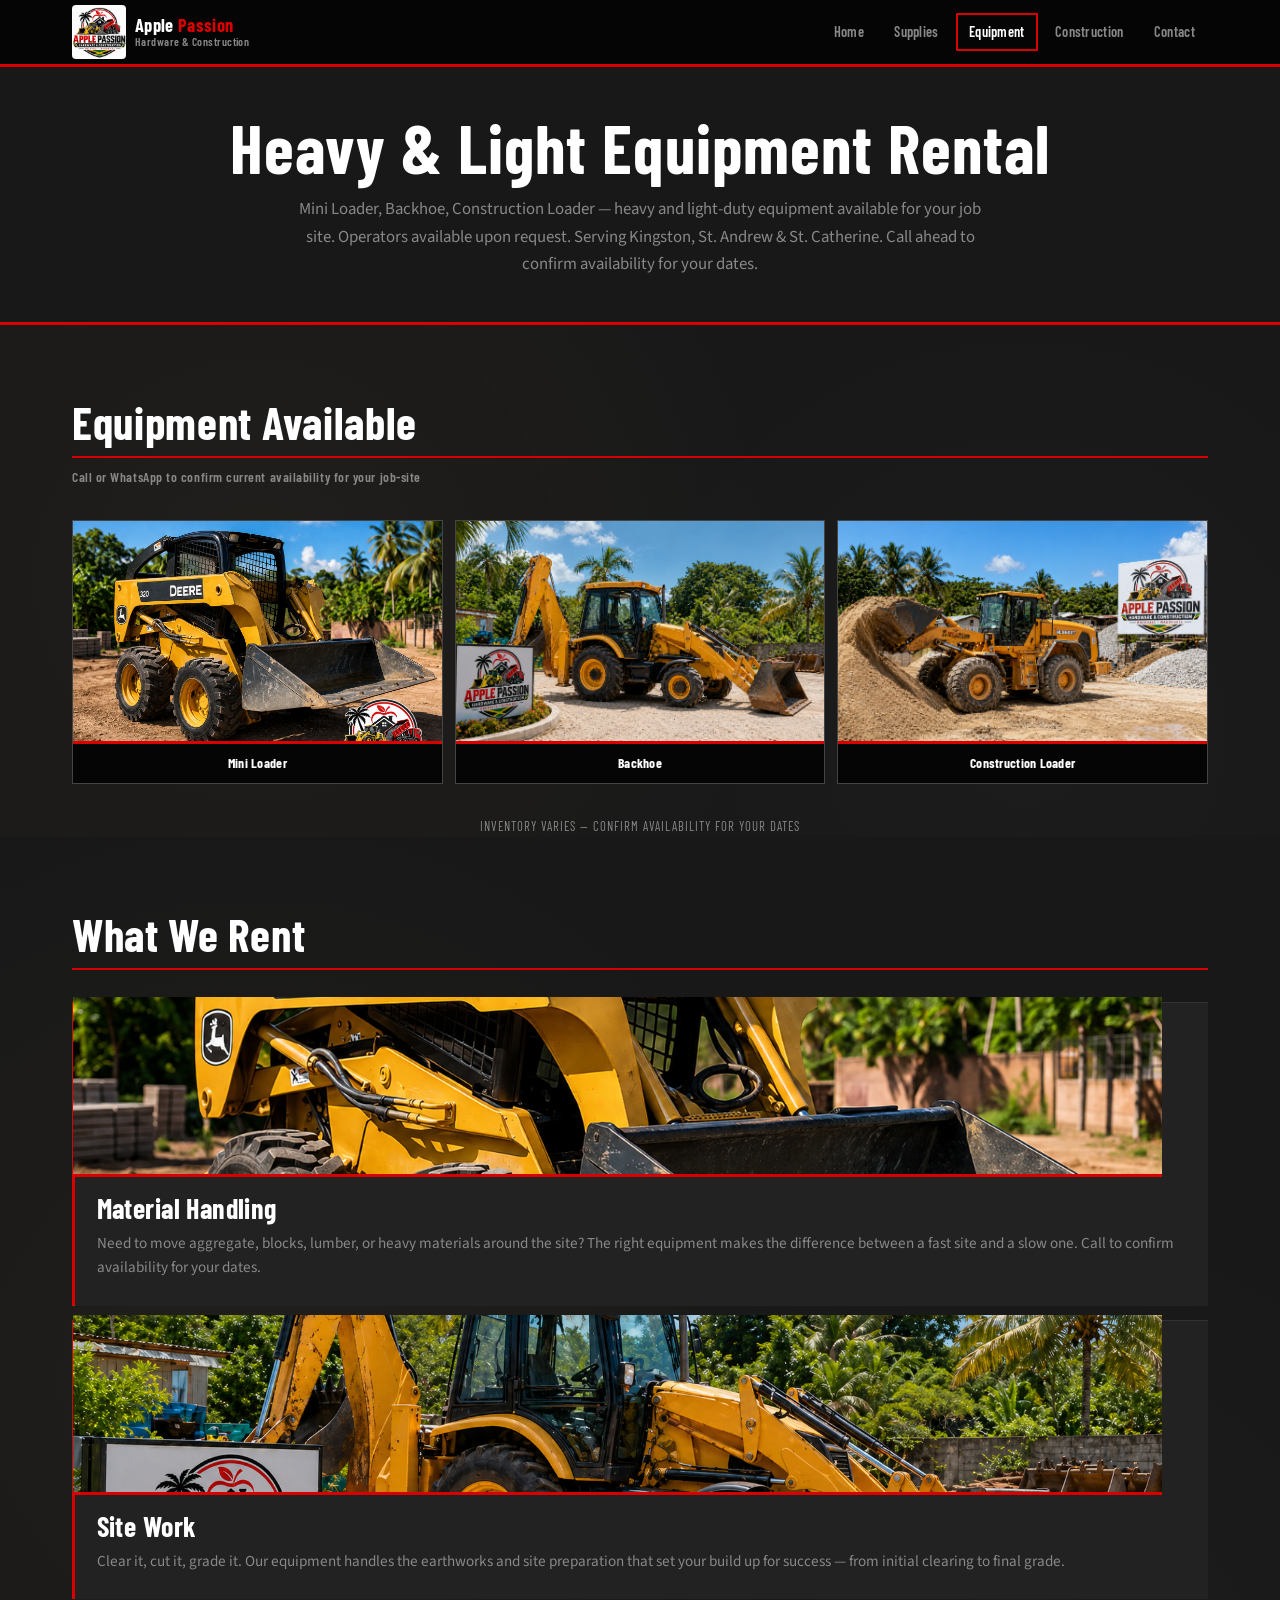
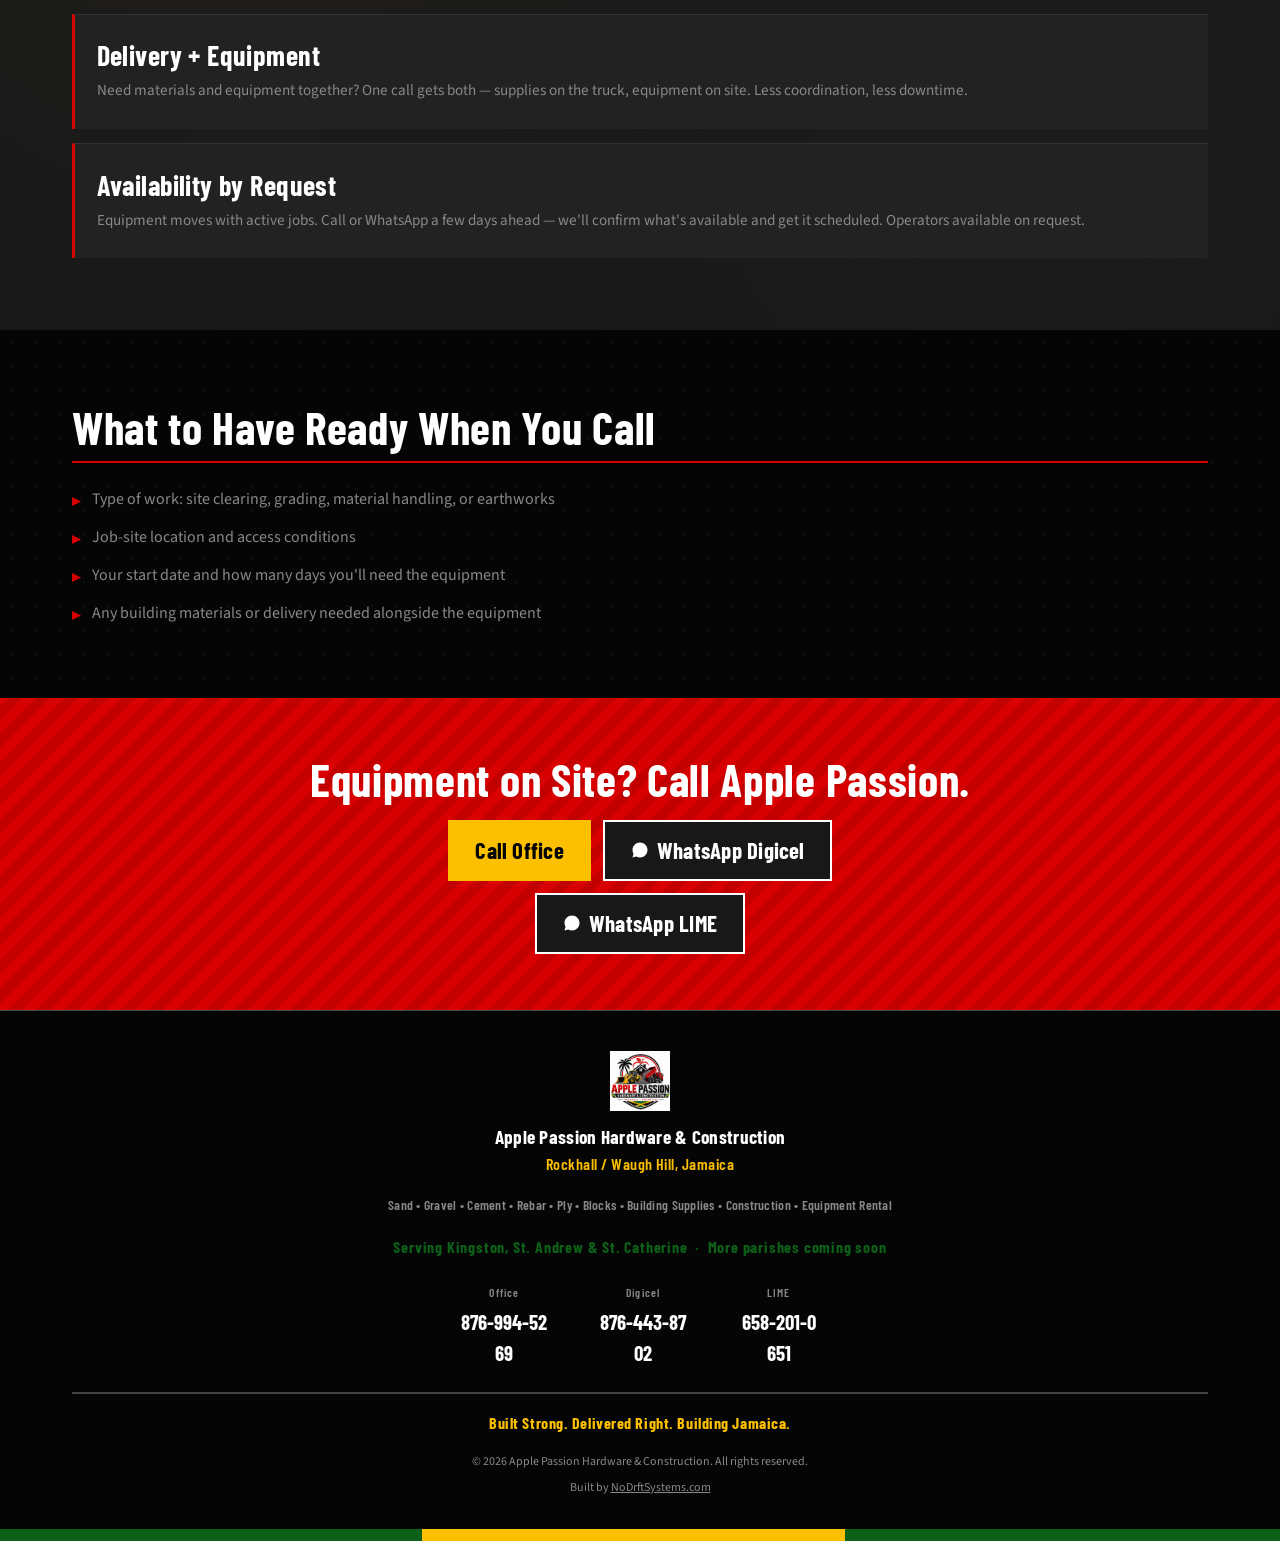
<file: equipment-rental.html>
<!DOCTYPE html>
<html lang="en">
<head>
  <meta charset="UTF-8">
  <meta name="viewport" content="width=device-width, initial-scale=1.0">
  <title>Heavy & Light Equipment Rental Jamaica | Apple Passion Hardware & Construction</title>
  <meta name="description" content="Apple Passion Hardware & Construction — heavy-duty and light-duty construction equipment rental with professional operators available upon request. Serving Kingston, St. Andrew & St. Catherine. Call or WhatsApp to confirm availability.">
  <meta property="og:title" content="Heavy & Light Equipment Rental Jamaica | Apple Passion Hardware & Construction">
  <meta property="og:description" content="Heavy-duty and light-duty equipment rental. Professional operators available upon request. Serving Kingston, St. Andrew & St. Catherine. Call or WhatsApp to confirm availability.">
  <meta property="og:image" content="https://applepassionhardware.com/images/banner.png">
  <meta property="og:url" content="https://applepassionhardware.com/equipment-rental.html">
  <link rel="canonical" href="https://applepassionhardware.com/equipment-rental.html">
  <link rel="icon" type="image/png" href="images/logo.png">
  <link rel="preconnect" href="https://fonts.googleapis.com">
  <link rel="preconnect" href="https://fonts.gstatic.com" crossorigin>
  <link href="https://fonts.googleapis.com/css2?family=Barlow+Condensed:wght@500;600;700&family=Source+Sans+3:wght@400;500;600;700&display=swap" rel="stylesheet">
  <link rel="stylesheet" href="css/style.css">
  <script type="application/ld+json">
  {
    "@context": "https://schema.org",
    "@type": "LocalBusiness",
    "name": "Apple Passion Hardware & Construction",
    "description": "Heavy-duty and light-duty equipment rental for construction, material handling, and site preparation. Professional operators available upon request. Serving Kingston, St. Andrew, and St. Catherine.",
    "address": {
      "@type": "PostalAddress",
      "addressLocality": "Rockhall / Waugh Hill",
      "addressCountry": "JM"
    },
    "telephone": ["+1-876-994-5269", "+1-876-443-8702", "+1-658-201-0651"],
    "areaServed": "Kingston, St. Andrew, St. Catherine",
    "url": "https://applepassionhardware.com/equipment-rental.html",
    "image": "https://applepassionhardware.com/images/banner.png",
    "priceRange": "$$"
  }
  </script>
</head>
<body>
  <a href="#main" class="skip-link">Skip to main content</a>

  <header class="header">
    <div class="container header-inner">
      <a href="index.html" class="logo-link" aria-label="Apple Passion Hardware & Construction Home">
        <img src="images/logo.png" alt="Apple Passion Hardware & Construction" class="logo-img" width="44" height="44">
        <span class="logo-text"><span class="logo-name">Apple <span class="logo-accent">Passion</span></span><span class="logo-sub">Hardware &amp; Construction</span></span>
      </a>
      <nav class="nav-desktop" aria-label="Main navigation">
        <a href="index.html">Home</a>
        <a href="supplies.html">Supplies</a>
        <a href="equipment-rental.html" class="active">Equipment</a>
        <a href="construction.html">Construction</a>
        <a href="contact.html">Contact</a>
      </nav>
      <button class="menu-btn" id="menuBtn" aria-label="Open menu" aria-expanded="false">
        <svg width="24" height="24" viewBox="0 0 24 24" fill="none" stroke="currentColor" stroke-width="2.5" stroke-linecap="round"><line x1="3" y1="6" x2="21" y2="6"/><line x1="3" y1="12" x2="21" y2="12"/><line x1="3" y1="18" x2="21" y2="18"/></svg>
      </button>
    </div>
  </header>

  <nav class="mobile-nav" id="mobileNav" aria-label="Mobile navigation">
    <button class="close-btn" id="closeBtn" aria-label="Close menu">&times;</button>
    <a href="index.html">Home</a>
    <a href="supplies.html">Supplies</a>
    <a href="equipment-rental.html" class="active">Equipment Rental</a>
    <a href="construction.html">Construction</a>
    <a href="contact.html">Contact</a>
  </nav>

  <main id="main">
    <section class="page-hero texture-stripes">
      <div class="container">
        <h1>Heavy & Light Equipment Rental</h1>
        <p>Mini Loader, Backhoe, Construction Loader — heavy and light-duty equipment available for your job site. Operators available upon request. Serving Kingston, St. Andrew &amp; St. Catherine. Call ahead to confirm availability for your dates.</p>
      </div>
    </section>

    <!-- EQUIPMENT PHOTO SHOWCASE -->
    <section class="section texture-concrete" style="padding-bottom:0;">
      <div class="container">
        <h2>Equipment Available</h2>
        <p class="section-intro">Call or WhatsApp to confirm current availability for your job-site</p>
        <div class="img-grid img-grid--three">
          <figure class="img-card">
            <img src="images/small-equipment.png" alt="Mini loader on construction site Jamaica — Apple Passion Hardware & Construction" loading="lazy" onerror="this.parentElement.innerHTML='<div class=\'img-placeholder\'><div class=\'img-placeholder-icon\'></div><div class=\'img-placeholder-text\'>Mini Loader</div></div><div class=\'img-card-label\'>Mini Loader</div>'">
            <figcaption class="img-card-label">Mini Loader</figcaption>
          </figure>
          <figure class="img-card">
            <img src="images/large-equipment.png" alt="Backhoe on site for earthworks and site preparation Jamaica — Apple Passion Hardware & Construction" loading="lazy" onerror="this.parentElement.innerHTML='<div class=\'img-placeholder\'><div class=\'img-placeholder-icon\'></div><div class=\'img-placeholder-text\'>Backhoe</div></div><div class=\'img-card-label\'>Backhoe</div>'">
            <figcaption class="img-card-label">Backhoe</figcaption>
          </figure>
          <figure class="img-card">
            <img src="images/construction-loader.png" alt="Construction loader on job site Jamaica — Apple Passion Hardware & Construction" loading="lazy" onerror="this.parentElement.innerHTML='<div class=\'img-placeholder\'><div class=\'img-placeholder-icon\'></div><div class=\'img-placeholder-text\'>Construction Loader</div></div><div class=\'img-card-label\'>Construction Loader</div>'">
            <figcaption class="img-card-label">Construction Loader</figcaption>
          </figure>
        </div>
        <p style="text-align:center;font-family:var(--font-heading);font-size:0.8rem;color:var(--gray);text-transform:uppercase;letter-spacing:0.08em;margin-top:0.5rem;">Inventory varies — confirm availability for your dates</p>
      </div>
    </section>

    <section class="section texture-concrete">
      <div class="container">
        <h2>What We Rent</h2>
        <div class="service-grid" style="grid-template-columns:1fr;">
          <div class="service-block">
            <img src="images/small-equipment.png" alt="Mini loader for material handling on job-sites — Apple Passion Hardware & Construction, Kingston, St. Andrew, St. Catherine" class="service-img" loading="lazy">
            <h3>Material Handling</h3>
            <p>Need to move aggregate, blocks, lumber, or heavy materials around the site? The right equipment makes the difference between a fast site and a slow one. Call to confirm availability for your dates.</p>
          </div>
          <div class="service-block">
            <img src="images/large-equipment.png" alt="Backhoe for site work and construction — Apple Passion Hardware & Construction, Kingston, St. Andrew, St. Catherine" class="service-img" loading="lazy">
            <h3>Site Work</h3>
            <p>Clear it, cut it, grade it. Our equipment handles the earthworks and site preparation that set your build up for success — from initial clearing to final grade.</p>
          </div>
          <div class="service-block">
            <h3>Delivery + Equipment</h3>
            <p>Need materials and equipment together? One call gets both — supplies on the truck, equipment on site. Less coordination, less downtime.</p>
          </div>
          <div class="service-block">
            <h3>Availability by Request</h3>
            <p>Equipment moves with active jobs. Call or WhatsApp a few days ahead — we'll confirm what's available and get it scheduled. Operators available on request.</p>
          </div>
        </div>
      </div>
    </section>

    <section class="section texture-dots">
      <div class="container">
        <h2>What to Have Ready When You Call</h2>
        <ul class="checklist">
          <li>Type of work: site clearing, grading, material handling, or earthworks</li>
          <li>Job-site location and access conditions</li>
          <li>Your start date and how many days you'll need the equipment</li>
          <li>Any building materials or delivery needed alongside the equipment</li>
        </ul>
      </div>
    </section>

    <section class="cta-section">
      <div class="container">
        <h2>Equipment on Site? Call Apple Passion.</h2>
        <div class="btn-group">
          <a href="tel:+18769945269" class="btn btn-yellow btn-massive">Call Office</a>
          <a href="https://wa.me/18764438702?text=Hello%20Apple%20Passion%20Hardware%20%26%20Construction%2C%20I%20would%20like%20to%20ask%20about%20heavy%20equipment%20rental.%20Job%20location%3A%20" class="btn btn-black btn-massive" target="_blank" rel="noopener"><svg class="wa-icon" xmlns="http://www.w3.org/2000/svg" viewBox="0 0 24 24" width="18" height="18" fill="currentColor" aria-hidden="true"><path d="M17.472 14.382c-.297-.149-1.758-.867-2.03-.967-.273-.099-.471-.148-.67.15-.197.297-.767.966-.94 1.164-.173.199-.347.223-.644.075-.297-.15-1.255-.463-2.39-1.475-.883-.788-1.48-1.761-1.653-2.059-.173-.297-.018-.458.13-.606.134-.133.298-.347.446-.52.149-.174.198-.298.298-.497.099-.198.05-.371-.025-.52-.075-.149-.669-1.612-.916-2.207-.242-.579-.487-.5-.669-.51-.173-.008-.371-.01-.57-.01-.198 0-.52.074-.792.372-.272.297-1.04 1.016-1.04 2.479 0 1.462 1.065 2.875 1.213 3.074.149.198 2.096 3.2 5.077 4.487.709.306 1.262.489 1.694.625.712.227 1.36.195 1.871.118.571-.085 1.758-.719 2.006-1.413.248-.694.248-1.289.173-1.413-.074-.124-.272-.198-.57-.347zM12 2C6.48 2 2 6.48 2 12c0 1.875.497 3.63 1.36 5.158L2 22l4.986-1.305C8.442 21.53 10.193 22 12 22c5.52 0 10-4.48 10-10S17.52 2 12 2z"/></svg> WhatsApp Digicel</a>
          <a href="https://wa.me/16582010651?text=Hello%20Apple%20Passion%20Hardware%20%26%20Construction%2C%20I%20would%20like%20to%20ask%20about%20heavy%20equipment%20rental.%20Job%20location%3A%20" class="btn btn-black btn-massive" target="_blank" rel="noopener"><svg class="wa-icon" xmlns="http://www.w3.org/2000/svg" viewBox="0 0 24 24" width="18" height="18" fill="currentColor" aria-hidden="true"><path d="M17.472 14.382c-.297-.149-1.758-.867-2.03-.967-.273-.099-.471-.148-.67.15-.197.297-.767.966-.94 1.164-.173.199-.347.223-.644.075-.297-.15-1.255-.463-2.39-1.475-.883-.788-1.48-1.761-1.653-2.059-.173-.297-.018-.458.13-.606.134-.133.298-.347.446-.52.149-.174.198-.298.298-.497.099-.198.05-.371-.025-.52-.075-.149-.669-1.612-.916-2.207-.242-.579-.487-.5-.669-.51-.173-.008-.371-.01-.57-.01-.198 0-.52.074-.792.372-.272.297-1.04 1.016-1.04 2.479 0 1.462 1.065 2.875 1.213 3.074.149.198 2.096 3.2 5.077 4.487.709.306 1.262.489 1.694.625.712.227 1.36.195 1.871.118.571-.085 1.758-.719 2.006-1.413.248-.694.248-1.289.173-1.413-.074-.124-.272-.198-.57-.347zM12 2C6.48 2 2 6.48 2 12c0 1.875.497 3.63 1.36 5.158L2 22l4.986-1.305C8.442 21.53 10.193 22 12 22c5.52 0 10-4.48 10-10S17.52 2 12 2z"/></svg> WhatsApp LIME</a>
        </div>
      </div>
    </section>
  </main>

  <div class="sticky-cta" role="navigation" aria-label="Quick contact">
    <a href="tel:+18769945269" class="btn btn-red">Office</a>
    <a href="https://wa.me/18764438702?text=Hello%20Apple%20Passion%20Hardware%20%26%20Construction%2C%20I%20would%20like%20to%20ask%20about%20heavy%20equipment%20rental.%20Job%20location%3A%20" class="btn btn-green" target="_blank" rel="noopener"><svg class="wa-icon" xmlns="http://www.w3.org/2000/svg" viewBox="0 0 24 24" width="18" height="18" fill="currentColor" aria-hidden="true"><path d="M17.472 14.382c-.297-.149-1.758-.867-2.03-.967-.273-.099-.471-.148-.67.15-.197.297-.767.966-.94 1.164-.173.199-.347.223-.644.075-.297-.15-1.255-.463-2.39-1.475-.883-.788-1.48-1.761-1.653-2.059-.173-.297-.018-.458.13-.606.134-.133.298-.347.446-.52.149-.174.198-.298.298-.497.099-.198.05-.371-.025-.52-.075-.149-.669-1.612-.916-2.207-.242-.579-.487-.5-.669-.51-.173-.008-.371-.01-.57-.01-.198 0-.52.074-.792.372-.272.297-1.04 1.016-1.04 2.479 0 1.462 1.065 2.875 1.213 3.074.149.198 2.096 3.2 5.077 4.487.709.306 1.262.489 1.694.625.712.227 1.36.195 1.871.118.571-.085 1.758-.719 2.006-1.413.248-.694.248-1.289.173-1.413-.074-.124-.272-.198-.57-.347zM12 2C6.48 2 2 6.48 2 12c0 1.875.497 3.63 1.36 5.158L2 22l4.986-1.305C8.442 21.53 10.193 22 12 22c5.52 0 10-4.48 10-10S17.52 2 12 2z"/></svg> Digicel</a>
    <a href="https://wa.me/16582010651?text=Hello%20Apple%20Passion%20Hardware%20%26%20Construction%2C%20I%20would%20like%20to%20ask%20about%20heavy%20equipment%20rental.%20Job%20location%3A%20" class="btn btn-green" target="_blank" rel="noopener"><svg class="wa-icon" xmlns="http://www.w3.org/2000/svg" viewBox="0 0 24 24" width="18" height="18" fill="currentColor" aria-hidden="true"><path d="M17.472 14.382c-.297-.149-1.758-.867-2.03-.967-.273-.099-.471-.148-.67.15-.197.297-.767.966-.94 1.164-.173.199-.347.223-.644.075-.297-.15-1.255-.463-2.39-1.475-.883-.788-1.48-1.761-1.653-2.059-.173-.297-.018-.458.13-.606.134-.133.298-.347.446-.52.149-.174.198-.298.298-.497.099-.198.05-.371-.025-.52-.075-.149-.669-1.612-.916-2.207-.242-.579-.487-.5-.669-.51-.173-.008-.371-.01-.57-.01-.198 0-.52.074-.792.372-.272.297-1.04 1.016-1.04 2.479 0 1.462 1.065 2.875 1.213 3.074.149.198 2.096 3.2 5.077 4.487.709.306 1.262.489 1.694.625.712.227 1.36.195 1.871.118.571-.085 1.758-.719 2.006-1.413.248-.694.248-1.289.173-1.413-.074-.124-.272-.198-.57-.347zM12 2C6.48 2 2 6.48 2 12c0 1.875.497 3.63 1.36 5.158L2 22l4.986-1.305C8.442 21.53 10.193 22 12 22c5.52 0 10-4.48 10-10S17.52 2 12 2z"/></svg> LIME</a>
  </div>

  <footer class="footer">
    <div class="container">
      <img src="images/logo.png" alt="Apple Passion Hardware & Construction" class="footer-logo-mark">
      <img src="images/banner.png" alt="Apple Passion Hardware & Construction" class="footer-sign">
      <h3>Apple Passion Hardware & Construction</h3>
      <p class="footer-location">Rockhall / Waugh Hill, Jamaica</p>
      <p class="footer-products">Sand • Gravel • Cement • Rebar • Ply • Blocks • Building Supplies • Construction • Equipment Rental</p>
      <p class="footer-delivery">Serving Kingston, St. Andrew &amp; St. Catherine &nbsp;·&nbsp; More parishes coming soon</p>
      <div class="footer-numbers">
        <div class="footer-num-block">
          <span class="footer-num-label">Office</span>
          <a href="tel:+18769945269">876-994-5269</a>
        </div>
        <div class="footer-num-block">
          <span class="footer-num-label">Digicel</span>
          <a href="tel:+18764438702">876-443-8702</a>
        </div>
        <div class="footer-num-block">
          <span class="footer-num-label">LIME</span>
          <a href="tel:+16582010651">658-201-0651</a>
        </div>
      </div>
      <p class="footer-tagline">Built Strong. Delivered Right. Building Jamaica.</p>
      <p class="footer-copy">&copy; 2026 Apple Passion Hardware &amp; Construction. All rights reserved.</p>
      <p class="footer-copy" style="margin-top:0.4rem;">Built by <a href="https://nodrftsystems.com" target="_blank" rel="noopener" style="color:var(--gray);text-decoration:underline;">NoDrftSystems.com</a></p>
    </div>
  </footer>

  <div class="jamaica-strip jamaica-strip-thick"></div>

  <script src="js/main.js"></script>
</body>
</html>
</file>
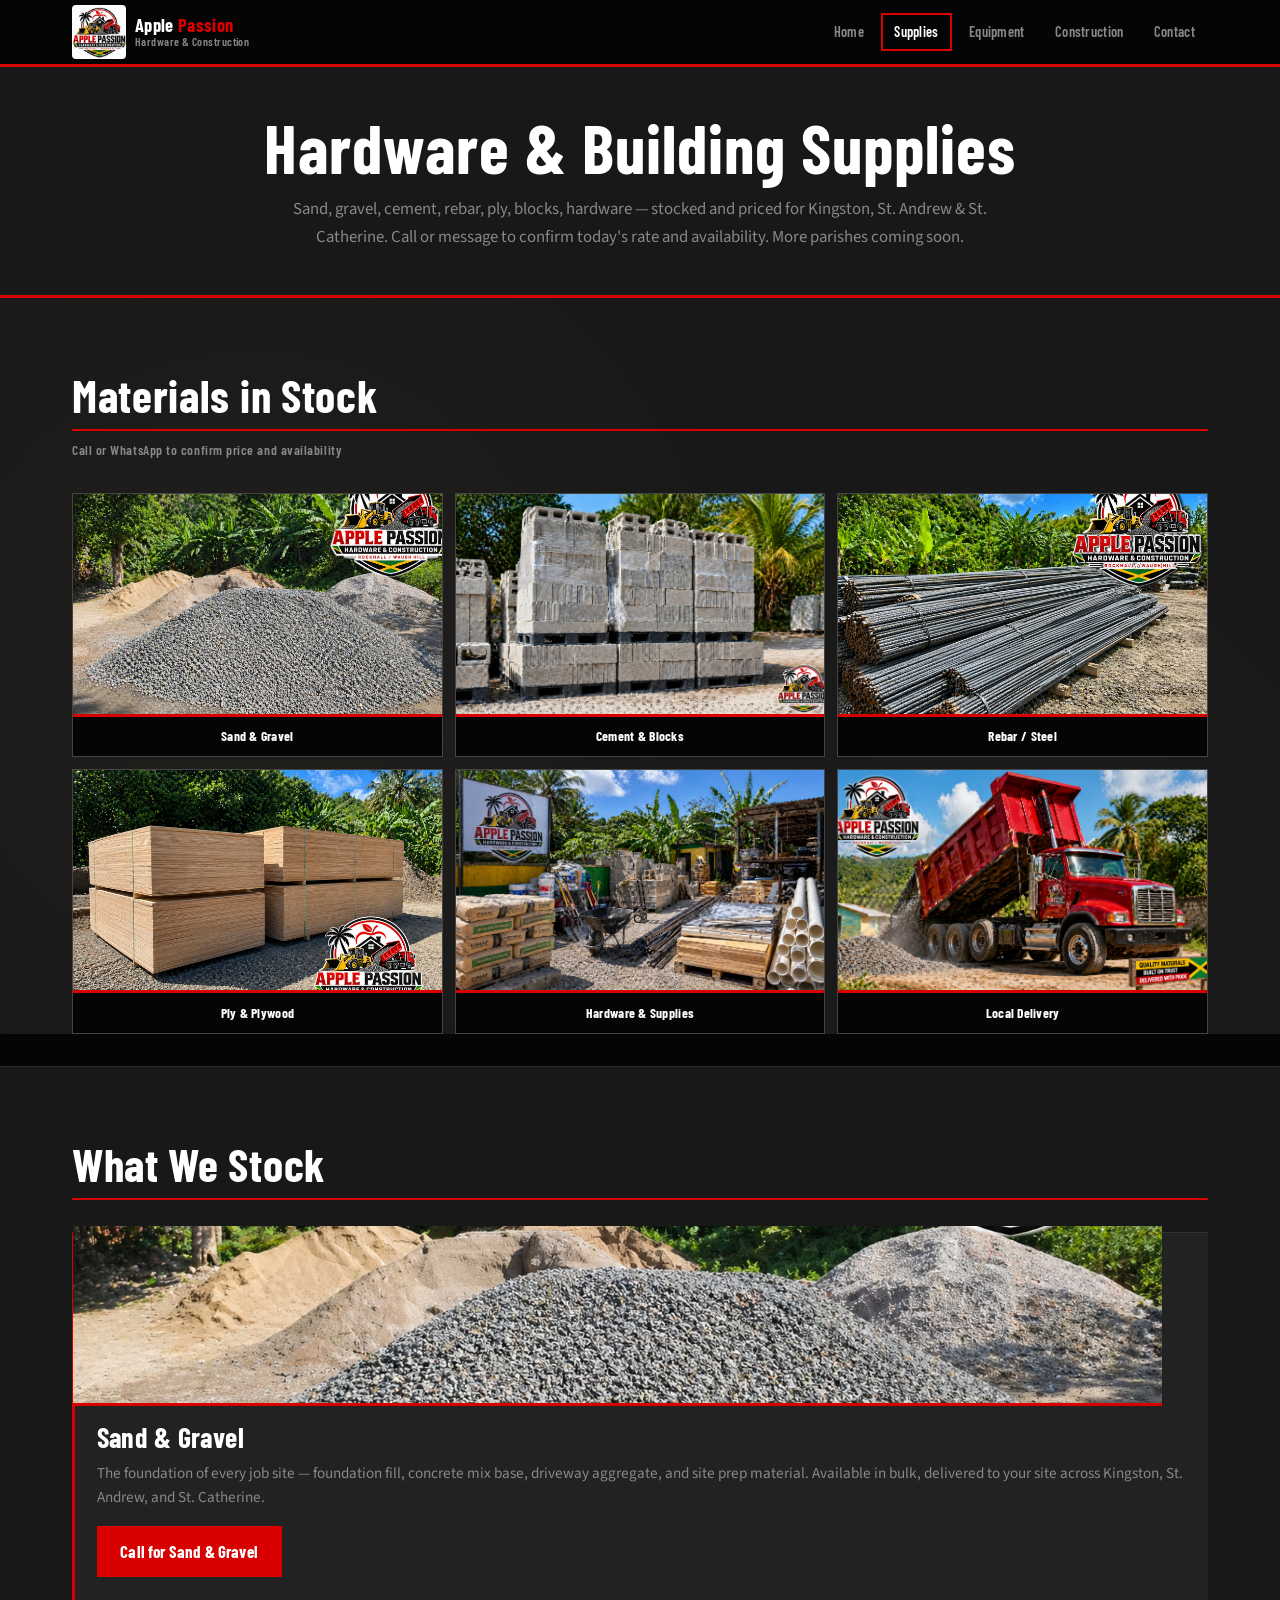
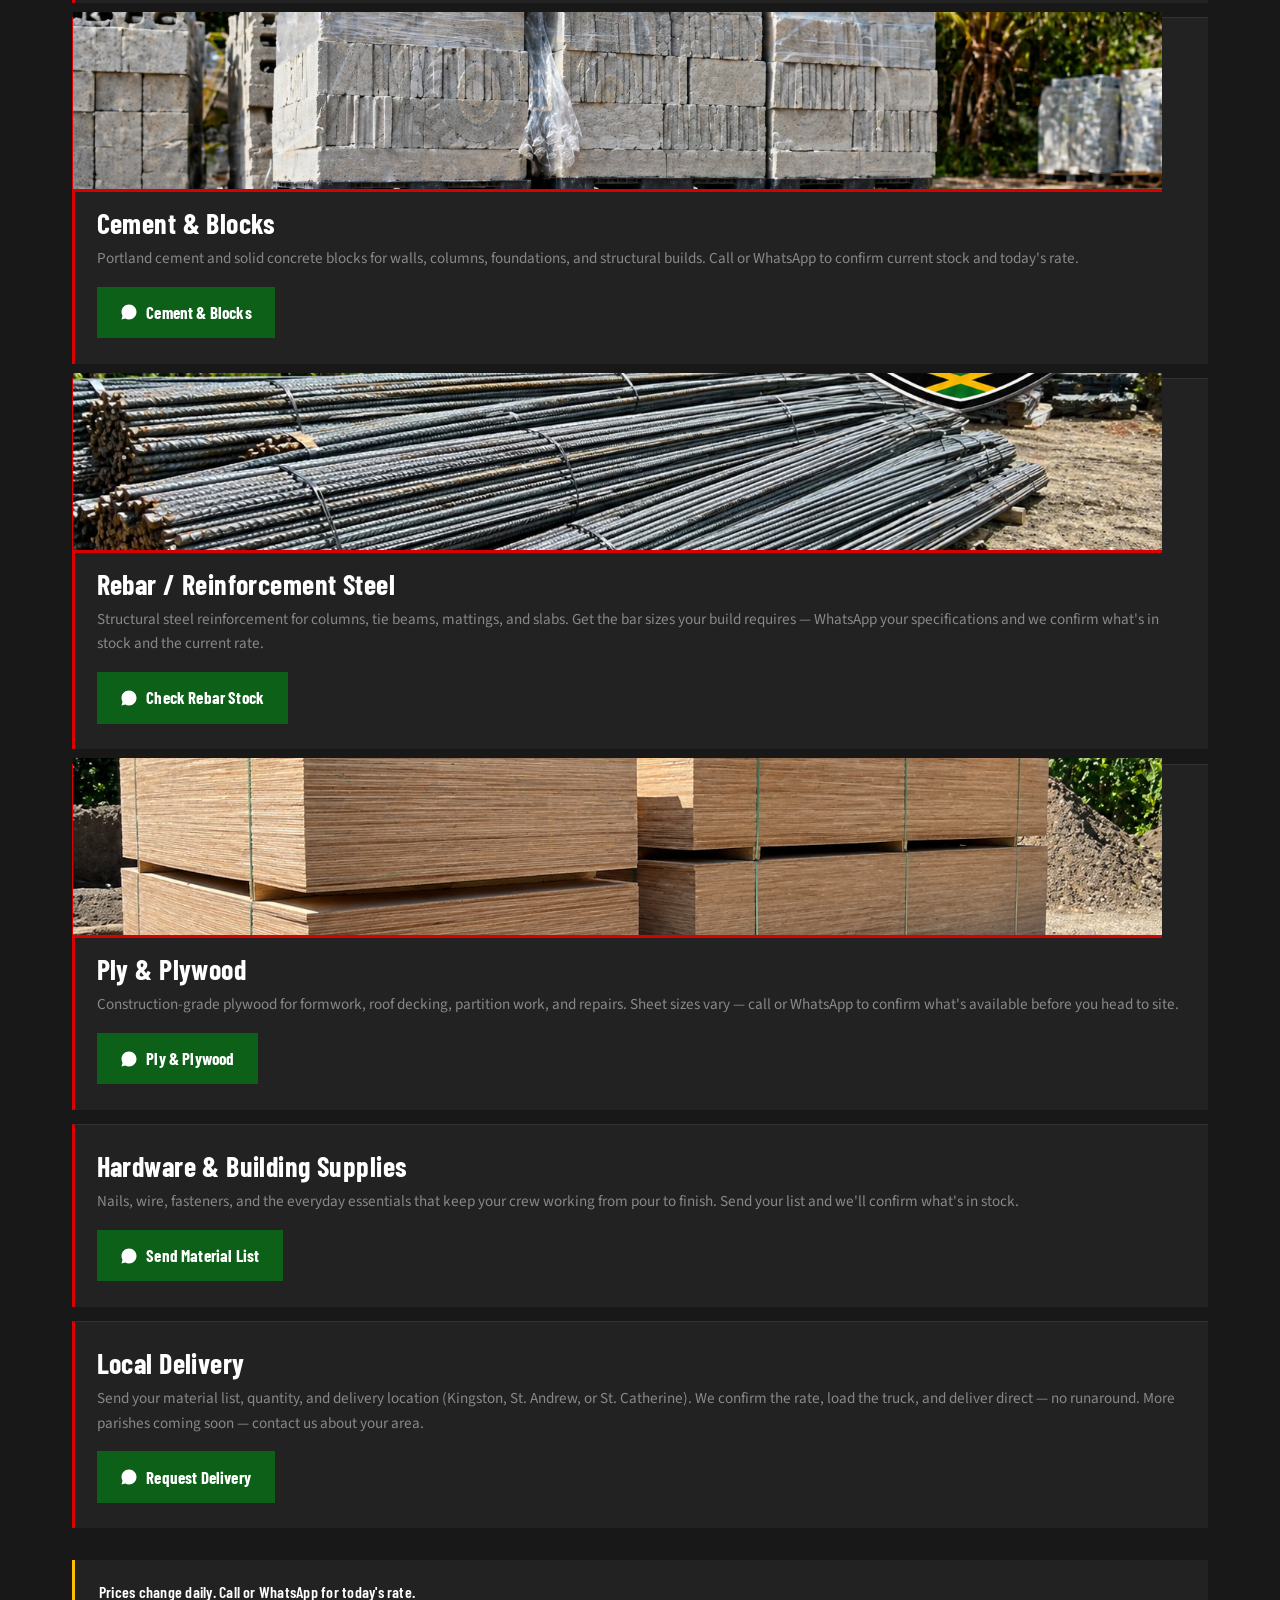
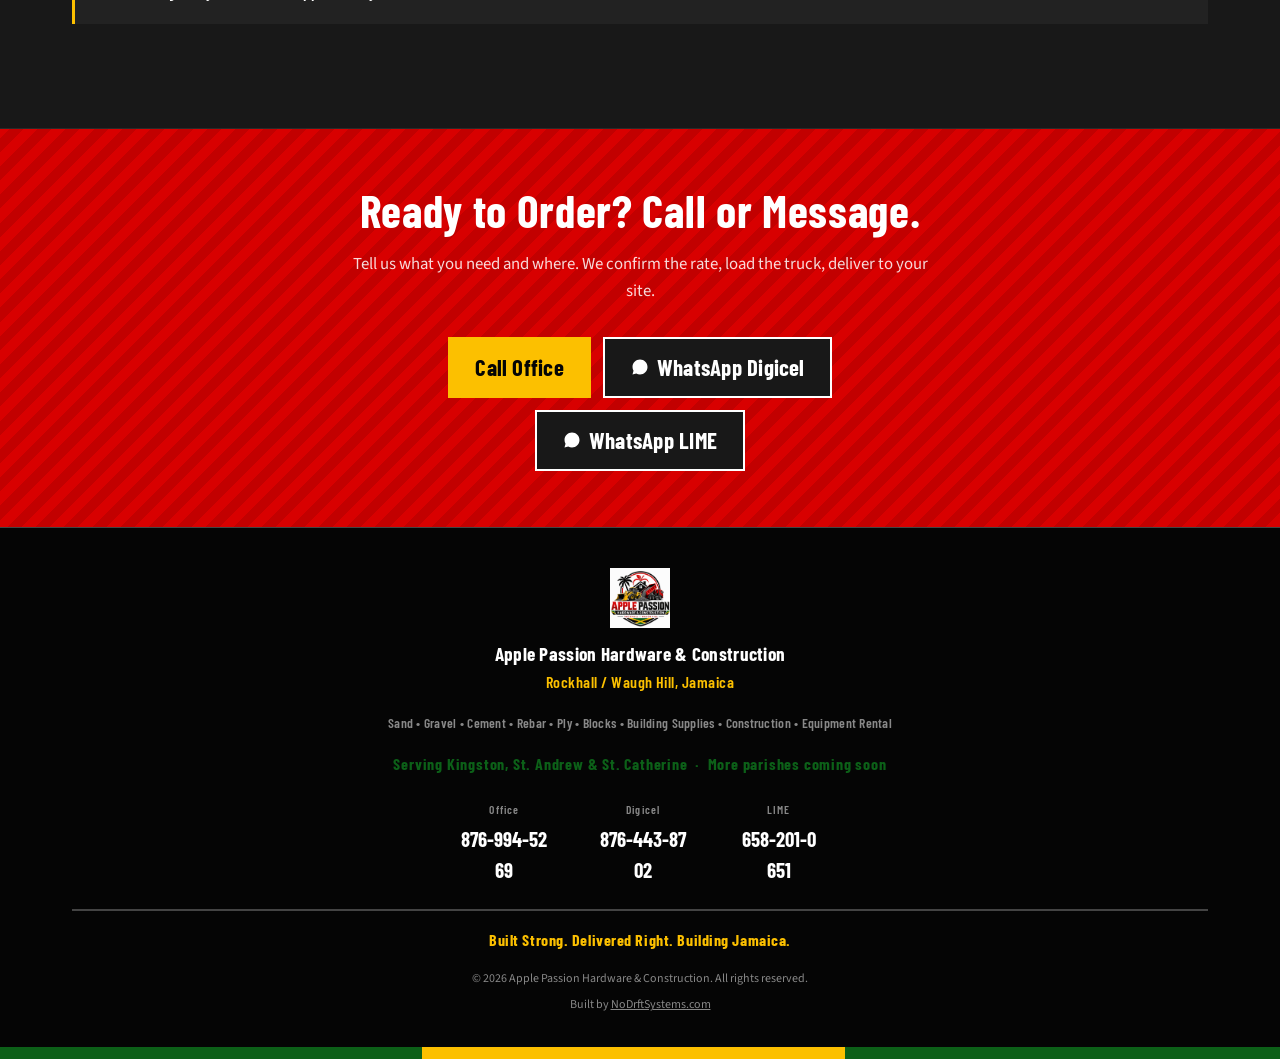
<file: supplies.html>
<!DOCTYPE html>
<html lang="en">
<head>
  <meta charset="UTF-8">
  <meta name="viewport" content="width=device-width, initial-scale=1.0">
  <title>Building Supplies Jamaica | Sand, Gravel, Cement, Rebar, Ply & Blocks</title>
  <meta name="description" content="Apple Passion Hardware & Construction — specializing in hardware supplies for Kingston, St. Andrew & St. Catherine. Sand, gravel, cement, rebar, ply, blocks. Best rates in town. More parishes coming soon. Call or WhatsApp today.">
  <meta property="og:title" content="Building Supplies Jamaica | Apple Passion Hardware & Construction">
  <meta property="og:description" content="Sand, gravel, cement, rebar, ply, blocks, and building supplies. Serving Kingston, St. Andrew & St. Catherine. Best rates in town. More parishes coming soon.">
  <meta property="og:image" content="https://applepassionhardware.com/images/banner.png">
  <meta property="og:url" content="https://applepassionhardware.com/supplies.html">
  <link rel="canonical" href="https://applepassionhardware.com/supplies.html">
  <link rel="icon" type="image/png" href="images/logo.png">
  <link rel="preconnect" href="https://fonts.googleapis.com">
  <link rel="preconnect" href="https://fonts.gstatic.com" crossorigin>
  <link href="https://fonts.googleapis.com/css2?family=Barlow+Condensed:wght@500;600;700&family=Source+Sans+3:wght@400;500;600;700&display=swap" rel="stylesheet">
  <link rel="stylesheet" href="css/style.css">
  <script type="application/ld+json">
  {
    "@context": "https://schema.org",
    "@type": "LocalBusiness",
    "name": "Apple Passion Hardware & Construction",
    "description": "Building supplies — sand, gravel, cement, rebar, ply, blocks, and hardware. Specializing in hardware supplies for Kingston, St. Andrew, and St. Catherine. Best rates in town.",
    "address": {
      "@type": "PostalAddress",
      "addressLocality": "Rockhall / Waugh Hill",
      "addressCountry": "JM"
    },
    "telephone": ["+1-876-994-5269", "+1-876-443-8702", "+1-658-201-0651"],
    "areaServed": "Kingston, St. Andrew, St. Catherine",
    "url": "https://applepassionhardware.com/supplies.html",
    "image": "https://applepassionhardware.com/images/banner.png",
    "priceRange": "$"
  }
  </script>
</head>
<body>
  <a href="#main" class="skip-link">Skip to main content</a>

  <header class="header">
    <div class="container header-inner">
      <a href="index.html" class="logo-link" aria-label="Apple Passion Hardware & Construction Home">
        <img src="images/logo.png" alt="Apple Passion Hardware & Construction" class="logo-img" width="44" height="44">
        <span class="logo-text"><span class="logo-name">Apple <span class="logo-accent">Passion</span></span><span class="logo-sub">Hardware &amp; Construction</span></span>
      </a>
      <nav class="nav-desktop" aria-label="Main navigation">
        <a href="index.html">Home</a>
        <a href="supplies.html" class="active">Supplies</a>
        <a href="equipment-rental.html">Equipment</a>
        <a href="construction.html">Construction</a>
        <a href="contact.html">Contact</a>
      </nav>
      <button class="menu-btn" id="menuBtn" aria-label="Open menu" aria-expanded="false">
        <svg width="24" height="24" viewBox="0 0 24 24" fill="none" stroke="currentColor" stroke-width="2.5" stroke-linecap="round"><line x1="3" y1="6" x2="21" y2="6"/><line x1="3" y1="12" x2="21" y2="12"/><line x1="3" y1="18" x2="21" y2="18"/></svg>
      </button>
    </div>
  </header>

  <nav class="mobile-nav" id="mobileNav" aria-label="Mobile navigation">
    <button class="close-btn" id="closeBtn" aria-label="Close menu">&times;</button>
    <a href="index.html">Home</a>
    <a href="supplies.html" class="active">Supplies</a>
    <a href="equipment-rental.html">Equipment Rental</a>
    <a href="construction.html">Construction</a>
    <a href="contact.html">Contact</a>
  </nav>

  <main id="main">
    <section class="page-hero texture-stripes">
      <div class="container">
        <h1>Hardware & Building Supplies</h1>
        <p>Sand, gravel, cement, rebar, ply, blocks, hardware — stocked and priced for Kingston, St. Andrew &amp; St. Catherine. Call or message to confirm today's rate and availability. More parishes coming soon.</p>
      </div>
    </section>

    <!-- MATERIALS PHOTO SHOWCASE -->
    <section class="section texture-concrete" style="padding-bottom:0;">
      <div class="container">
        <h2>Materials in Stock</h2>
        <p class="section-intro">Call or WhatsApp to confirm price and availability</p>
        <div class="img-grid">
          <figure class="img-card">
            <img src="images/supplies-sand-gravel.png" alt="Sand and gravel aggregate piles — Apple Passion Hardware Jamaica" loading="lazy" onerror="this.parentElement.innerHTML='<div class=\'img-placeholder\'><div class=\'img-placeholder-icon\'></div><div class=\'img-placeholder-text\'>Sand &amp; Gravel</div></div><div class=\'img-card-label\'>Sand &amp; Gravel</div>'">
            <figcaption class="img-card-label">Sand &amp; Gravel</figcaption>
          </figure>
          <figure class="img-card">
            <img src="images/supplies-cement-blocks.png" alt="Concrete blocks stacked at construction site — Apple Passion Hardware Jamaica" loading="lazy" onerror="this.parentElement.innerHTML='<div class=\'img-placeholder\'><div class=\'img-placeholder-icon\'></div><div class=\'img-placeholder-text\'>Cement &amp; Blocks</div></div><div class=\'img-card-label\'>Cement &amp; Blocks</div>'">
            <figcaption class="img-card-label">Cement &amp; Blocks</figcaption>
          </figure>
          <figure class="img-card">
            <img src="images/supplies-rebar.png" alt="Rebar reinforcement steel at construction site — Apple Passion Hardware Jamaica" loading="lazy" onerror="this.parentElement.innerHTML='<div class=\'img-placeholder\'><div class=\'img-placeholder-icon\'></div><div class=\'img-placeholder-text\'>Rebar / Reinforcement Steel</div></div><div class=\'img-card-label\'>Rebar / Steel</div>'">
            <figcaption class="img-card-label">Rebar / Steel</figcaption>
          </figure>
          <figure class="img-card">
            <img src="images/supplies-plywood.png" alt="Plywood and lumber sheets stacked — Apple Passion Hardware Jamaica" loading="lazy" onerror="this.parentElement.innerHTML='<div class=\'img-placeholder\'><div class=\'img-placeholder-icon\'></div><div class=\'img-placeholder-text\'>Ply &amp; Plywood</div></div><div class=\'img-card-label\'>Ply &amp; Plywood</div>'">
            <figcaption class="img-card-label">Ply &amp; Plywood</figcaption>
          </figure>
          <figure class="img-card">
            <img src="images/supplies-hardware.png" alt="Hardware supplies and building materials — Apple Passion Hardware Jamaica" loading="lazy" onerror="this.parentElement.innerHTML='<div class=\'img-placeholder\'><div class=\'img-placeholder-icon\'></div><div class=\'img-placeholder-text\'>Hardware &amp; Supplies</div></div><div class=\'img-card-label\'>Hardware &amp; Supplies</div>'">
            <figcaption class="img-card-label">Hardware &amp; Supplies</figcaption>
          </figure>
          <figure class="img-card">
            <img src="images/supplies-delivery.png" alt="Construction materials delivery truck — Apple Passion Hardware Jamaica" loading="lazy" onerror="this.parentElement.innerHTML='<div class=\'img-placeholder\'><div class=\'img-placeholder-icon\'></div><div class=\'img-placeholder-text\'>Local Delivery</div></div><div class=\'img-card-label\'>Local Delivery</div>'">
            <figcaption class="img-card-label">Local Delivery</figcaption>
          </figure>
        </div>
      </div>
    </section>

    <section class="section product-section texture-mesh">
      <div class="container">
        <h2>What We Stock</h2>
        <div class="service-grid" style="grid-template-columns:1fr;">
          <div class="service-block">
            <img src="images/sand-and-gravel.png" alt="Sand and gravel delivery — Apple Passion Hardware & Construction, Kingston, St. Andrew, St. Catherine" class="service-img" loading="lazy">
            <h3>Sand & Gravel</h3>
            <p>The foundation of every job site — foundation fill, concrete mix base, driveway aggregate, and site prep material. Available in bulk, delivered to your site across Kingston, St. Andrew, and St. Catherine.</p>
            <a href="tel:+18769945269" class="btn btn-red" style="margin-top:1rem;">Call for Sand & Gravel</a>
          </div>
          <div class="service-block">
            <img src="images/cement-blocks.png" alt="Cement and concrete blocks for construction in Jamaica — Apple Passion Hardware & Construction" class="service-img" loading="lazy">
            <h3>Cement & Blocks</h3>
            <p>Portland cement and solid concrete blocks for walls, columns, foundations, and structural builds. Call or WhatsApp to confirm current stock and today's rate.</p>
            <a href="https://wa.me/18764438702?text=Hello%20Apple%20Passion%20Hardware%20%26%20Construction%2C%20I%20would%20like%20to%20ask%20about%20cement%20and%20blocks.%20I%20need%3A%20" class="btn btn-green" style="margin-top:1rem;" target="_blank" rel="noopener"><svg class="wa-icon" xmlns="http://www.w3.org/2000/svg" viewBox="0 0 24 24" width="18" height="18" fill="currentColor" aria-hidden="true"><path d="M17.472 14.382c-.297-.149-1.758-.867-2.03-.967-.273-.099-.471-.148-.67.15-.197.297-.767.966-.94 1.164-.173.199-.347.223-.644.075-.297-.15-1.255-.463-2.39-1.475-.883-.788-1.48-1.761-1.653-2.059-.173-.297-.018-.458.13-.606.134-.133.298-.347.446-.52.149-.174.198-.298.298-.497.099-.198.05-.371-.025-.52-.075-.149-.669-1.612-.916-2.207-.242-.579-.487-.5-.669-.51-.173-.008-.371-.01-.57-.01-.198 0-.52.074-.792.372-.272.297-1.04 1.016-1.04 2.479 0 1.462 1.065 2.875 1.213 3.074.149.198 2.096 3.2 5.077 4.487.709.306 1.262.489 1.694.625.712.227 1.36.195 1.871.118.571-.085 1.758-.719 2.006-1.413.248-.694.248-1.289.173-1.413-.074-.124-.272-.198-.57-.347zM12 2C6.48 2 2 6.48 2 12c0 1.875.497 3.63 1.36 5.158L2 22l4.986-1.305C8.442 21.53 10.193 22 12 22c5.52 0 10-4.48 10-10S17.52 2 12 2z"/></svg> Cement & Blocks</a>
          </div>
          <div class="service-block">
            <img src="images/rebar.png" alt="Rebar and reinforcement steel for concrete work in Jamaica — Apple Passion Hardware & Construction" class="service-img" loading="lazy">
            <h3>Rebar / Reinforcement Steel</h3>
            <p>Structural steel reinforcement for columns, tie beams, mattings, and slabs. Get the bar sizes your build requires — WhatsApp your specifications and we confirm what's in stock and the current rate.</p>
            <a href="https://wa.me/18764438702?text=Hello%20Apple%20Passion%20Hardware%20%26%20Construction%2C%20I%20would%20like%20to%20ask%20about%20rebar%20availability.%20I%20need%3A%20" class="btn btn-green" style="margin-top:1rem;" target="_blank" rel="noopener"><svg class="wa-icon" xmlns="http://www.w3.org/2000/svg" viewBox="0 0 24 24" width="18" height="18" fill="currentColor" aria-hidden="true"><path d="M17.472 14.382c-.297-.149-1.758-.867-2.03-.967-.273-.099-.471-.148-.67.15-.197.297-.767.966-.94 1.164-.173.199-.347.223-.644.075-.297-.15-1.255-.463-2.39-1.475-.883-.788-1.48-1.761-1.653-2.059-.173-.297-.018-.458.13-.606.134-.133.298-.347.446-.52.149-.174.198-.298.298-.497.099-.198.05-.371-.025-.52-.075-.149-.669-1.612-.916-2.207-.242-.579-.487-.5-.669-.51-.173-.008-.371-.01-.57-.01-.198 0-.52.074-.792.372-.272.297-1.04 1.016-1.04 2.479 0 1.462 1.065 2.875 1.213 3.074.149.198 2.096 3.2 5.077 4.487.709.306 1.262.489 1.694.625.712.227 1.36.195 1.871.118.571-.085 1.758-.719 2.006-1.413.248-.694.248-1.289.173-1.413-.074-.124-.272-.198-.57-.347zM12 2C6.48 2 2 6.48 2 12c0 1.875.497 3.63 1.36 5.158L2 22l4.986-1.305C8.442 21.53 10.193 22 12 22c5.52 0 10-4.48 10-10S17.52 2 12 2z"/></svg> Check Rebar Stock</a>
          </div>
          <div class="service-block">
            <img src="images/plywood.png" alt="Plywood and ply boards for building and formwork in Jamaica — Apple Passion Hardware & Construction" class="service-img" loading="lazy">
            <h3>Ply & Plywood</h3>
            <p>Construction-grade plywood for formwork, roof decking, partition work, and repairs. Sheet sizes vary — call or WhatsApp to confirm what's available before you head to site.</p>
            <a href="https://wa.me/18764438702?text=Hello%20Apple%20Passion%20Hardware%20%26%20Construction%2C%20I%20would%20like%20to%20ask%20about%20ply%20and%20plywood.%20I%20need%3A%20" class="btn btn-green" style="margin-top:1rem;" target="_blank" rel="noopener"><svg class="wa-icon" xmlns="http://www.w3.org/2000/svg" viewBox="0 0 24 24" width="18" height="18" fill="currentColor" aria-hidden="true"><path d="M17.472 14.382c-.297-.149-1.758-.867-2.03-.967-.273-.099-.471-.148-.67.15-.197.297-.767.966-.94 1.164-.173.199-.347.223-.644.075-.297-.15-1.255-.463-2.39-1.475-.883-.788-1.48-1.761-1.653-2.059-.173-.297-.018-.458.13-.606.134-.133.298-.347.446-.52.149-.174.198-.298.298-.497.099-.198.05-.371-.025-.52-.075-.149-.669-1.612-.916-2.207-.242-.579-.487-.5-.669-.51-.173-.008-.371-.01-.57-.01-.198 0-.52.074-.792.372-.272.297-1.04 1.016-1.04 2.479 0 1.462 1.065 2.875 1.213 3.074.149.198 2.096 3.2 5.077 4.487.709.306 1.262.489 1.694.625.712.227 1.36.195 1.871.118.571-.085 1.758-.719 2.006-1.413.248-.694.248-1.289.173-1.413-.074-.124-.272-.198-.57-.347zM12 2C6.48 2 2 6.48 2 12c0 1.875.497 3.63 1.36 5.158L2 22l4.986-1.305C8.442 21.53 10.193 22 12 22c5.52 0 10-4.48 10-10S17.52 2 12 2z"/></svg> Ply &amp; Plywood</a>
          </div>
          <div class="service-block">
            <h3>Hardware & Building Supplies</h3>
            <p>Nails, wire, fasteners, and the everyday essentials that keep your crew working from pour to finish. Send your list and we'll confirm what's in stock.</p>
            <a href="https://wa.me/18764438702?text=Hello%20Apple%20Passion%20Hardware%20%26%20Construction%2C%20I%20would%20like%20to%20send%20my%20material%20list.%20I%20need%3A%20" class="btn btn-green" style="margin-top:1rem;" target="_blank" rel="noopener"><svg class="wa-icon" xmlns="http://www.w3.org/2000/svg" viewBox="0 0 24 24" width="18" height="18" fill="currentColor" aria-hidden="true"><path d="M17.472 14.382c-.297-.149-1.758-.867-2.03-.967-.273-.099-.471-.148-.67.15-.197.297-.767.966-.94 1.164-.173.199-.347.223-.644.075-.297-.15-1.255-.463-2.39-1.475-.883-.788-1.48-1.761-1.653-2.059-.173-.297-.018-.458.13-.606.134-.133.298-.347.446-.52.149-.174.198-.298.298-.497.099-.198.05-.371-.025-.52-.075-.149-.669-1.612-.916-2.207-.242-.579-.487-.5-.669-.51-.173-.008-.371-.01-.57-.01-.198 0-.52.074-.792.372-.272.297-1.04 1.016-1.04 2.479 0 1.462 1.065 2.875 1.213 3.074.149.198 2.096 3.2 5.077 4.487.709.306 1.262.489 1.694.625.712.227 1.36.195 1.871.118.571-.085 1.758-.719 2.006-1.413.248-.694.248-1.289.173-1.413-.074-.124-.272-.198-.57-.347zM12 2C6.48 2 2 6.48 2 12c0 1.875.497 3.63 1.36 5.158L2 22l4.986-1.305C8.442 21.53 10.193 22 12 22c5.52 0 10-4.48 10-10S17.52 2 12 2z"/></svg> Send Material List</a>
          </div>
          <div class="service-block" id="delivery">
            <h3>Local Delivery</h3>
            <p>Send your material list, quantity, and delivery location (Kingston, St. Andrew, or St. Catherine). We confirm the rate, load the truck, and deliver direct — no runaround. More parishes coming soon — contact us about your area.</p>
            <a href="https://wa.me/18764438702?text=Hello%20Apple%20Passion%20Hardware%20%26%20Construction%2C%20I%20would%20like%20to%20request%20delivery.%20Material%20list%3A%20" class="btn btn-green" style="margin-top:1rem;" target="_blank" rel="noopener"><svg class="wa-icon" xmlns="http://www.w3.org/2000/svg" viewBox="0 0 24 24" width="18" height="18" fill="currentColor" aria-hidden="true"><path d="M17.472 14.382c-.297-.149-1.758-.867-2.03-.967-.273-.099-.471-.148-.67.15-.197.297-.767.966-.94 1.164-.173.199-.347.223-.644.075-.297-.15-1.255-.463-2.39-1.475-.883-.788-1.48-1.761-1.653-2.059-.173-.297-.018-.458.13-.606.134-.133.298-.347.446-.52.149-.174.198-.298.298-.497.099-.198.05-.371-.025-.52-.075-.149-.669-1.612-.916-2.207-.242-.579-.487-.5-.669-.51-.173-.008-.371-.01-.57-.01-.198 0-.52.074-.792.372-.272.297-1.04 1.016-1.04 2.479 0 1.462 1.065 2.875 1.213 3.074.149.198 2.096 3.2 5.077 4.487.709.306 1.262.489 1.694.625.712.227 1.36.195 1.871.118.571-.085 1.758-.719 2.006-1.413.248-.694.248-1.289.173-1.413-.074-.124-.272-.198-.57-.347zM12 2C6.48 2 2 6.48 2 12c0 1.875.497 3.63 1.36 5.158L2 22l4.986-1.305C8.442 21.53 10.193 22 12 22c5.52 0 10-4.48 10-10S17.52 2 12 2z"/></svg> Request Delivery</a>
          </div>
        </div>

        <div class="pricing-note">
          Prices change daily. Call or WhatsApp for today's rate.
        </div>
      </div>
    </section>

    <section class="cta-section">
      <div class="container">
        <h2>Ready to Order? Call or Message.</h2>
        <p>Tell us what you need and where. We confirm the rate, load the truck, deliver to your site.</p>
        <div class="btn-group">
          <a href="tel:+18769945269" class="btn btn-yellow btn-massive">Call Office</a>
          <a href="https://wa.me/18764438702?text=Hello%20Apple%20Passion%20Hardware%20%26%20Construction%2C%20I%20would%20like%20to%20ask%20about%20building%20supplies%20or%20delivery.%20I%20need%3A%20" class="btn btn-black btn-massive" target="_blank" rel="noopener"><svg class="wa-icon" xmlns="http://www.w3.org/2000/svg" viewBox="0 0 24 24" width="18" height="18" fill="currentColor" aria-hidden="true"><path d="M17.472 14.382c-.297-.149-1.758-.867-2.03-.967-.273-.099-.471-.148-.67.15-.197.297-.767.966-.94 1.164-.173.199-.347.223-.644.075-.297-.15-1.255-.463-2.39-1.475-.883-.788-1.48-1.761-1.653-2.059-.173-.297-.018-.458.13-.606.134-.133.298-.347.446-.52.149-.174.198-.298.298-.497.099-.198.05-.371-.025-.52-.075-.149-.669-1.612-.916-2.207-.242-.579-.487-.5-.669-.51-.173-.008-.371-.01-.57-.01-.198 0-.52.074-.792.372-.272.297-1.04 1.016-1.04 2.479 0 1.462 1.065 2.875 1.213 3.074.149.198 2.096 3.2 5.077 4.487.709.306 1.262.489 1.694.625.712.227 1.36.195 1.871.118.571-.085 1.758-.719 2.006-1.413.248-.694.248-1.289.173-1.413-.074-.124-.272-.198-.57-.347zM12 2C6.48 2 2 6.48 2 12c0 1.875.497 3.63 1.36 5.158L2 22l4.986-1.305C8.442 21.53 10.193 22 12 22c5.52 0 10-4.48 10-10S17.52 2 12 2z"/></svg> WhatsApp Digicel</a>
          <a href="https://wa.me/16582010651?text=Hello%20Apple%20Passion%20Hardware%20%26%20Construction%2C%20I%20would%20like%20to%20ask%20about%20building%20supplies%20or%20delivery.%20I%20need%3A%20" class="btn btn-black btn-massive" target="_blank" rel="noopener"><svg class="wa-icon" xmlns="http://www.w3.org/2000/svg" viewBox="0 0 24 24" width="18" height="18" fill="currentColor" aria-hidden="true"><path d="M17.472 14.382c-.297-.149-1.758-.867-2.03-.967-.273-.099-.471-.148-.67.15-.197.297-.767.966-.94 1.164-.173.199-.347.223-.644.075-.297-.15-1.255-.463-2.39-1.475-.883-.788-1.48-1.761-1.653-2.059-.173-.297-.018-.458.13-.606.134-.133.298-.347.446-.52.149-.174.198-.298.298-.497.099-.198.05-.371-.025-.52-.075-.149-.669-1.612-.916-2.207-.242-.579-.487-.5-.669-.51-.173-.008-.371-.01-.57-.01-.198 0-.52.074-.792.372-.272.297-1.04 1.016-1.04 2.479 0 1.462 1.065 2.875 1.213 3.074.149.198 2.096 3.2 5.077 4.487.709.306 1.262.489 1.694.625.712.227 1.36.195 1.871.118.571-.085 1.758-.719 2.006-1.413.248-.694.248-1.289.173-1.413-.074-.124-.272-.198-.57-.347zM12 2C6.48 2 2 6.48 2 12c0 1.875.497 3.63 1.36 5.158L2 22l4.986-1.305C8.442 21.53 10.193 22 12 22c5.52 0 10-4.48 10-10S17.52 2 12 2z"/></svg> WhatsApp LIME</a>
        </div>
      </div>
    </section>
  </main>

  <div class="sticky-cta" role="navigation" aria-label="Quick contact">
    <a href="tel:+18769945269" class="btn btn-red">Office</a>
    <a href="https://wa.me/18764438702?text=Hello%20Apple%20Passion%20Hardware%20%26%20Construction%2C%20I%20would%20like%20to%20ask%20about%20building%20supplies%20or%20delivery.%20I%20need%3A%20" class="btn btn-green" target="_blank" rel="noopener"><svg class="wa-icon" xmlns="http://www.w3.org/2000/svg" viewBox="0 0 24 24" width="18" height="18" fill="currentColor" aria-hidden="true"><path d="M17.472 14.382c-.297-.149-1.758-.867-2.03-.967-.273-.099-.471-.148-.67.15-.197.297-.767.966-.94 1.164-.173.199-.347.223-.644.075-.297-.15-1.255-.463-2.39-1.475-.883-.788-1.48-1.761-1.653-2.059-.173-.297-.018-.458.13-.606.134-.133.298-.347.446-.52.149-.174.198-.298.298-.497.099-.198.05-.371-.025-.52-.075-.149-.669-1.612-.916-2.207-.242-.579-.487-.5-.669-.51-.173-.008-.371-.01-.57-.01-.198 0-.52.074-.792.372-.272.297-1.04 1.016-1.04 2.479 0 1.462 1.065 2.875 1.213 3.074.149.198 2.096 3.2 5.077 4.487.709.306 1.262.489 1.694.625.712.227 1.36.195 1.871.118.571-.085 1.758-.719 2.006-1.413.248-.694.248-1.289.173-1.413-.074-.124-.272-.198-.57-.347zM12 2C6.48 2 2 6.48 2 12c0 1.875.497 3.63 1.36 5.158L2 22l4.986-1.305C8.442 21.53 10.193 22 12 22c5.52 0 10-4.48 10-10S17.52 2 12 2z"/></svg> Digicel</a>
    <a href="https://wa.me/16582010651?text=Hello%20Apple%20Passion%20Hardware%20%26%20Construction%2C%20I%20would%20like%20to%20ask%20about%20building%20supplies%20or%20delivery.%20I%20need%3A%20" class="btn btn-green" target="_blank" rel="noopener"><svg class="wa-icon" xmlns="http://www.w3.org/2000/svg" viewBox="0 0 24 24" width="18" height="18" fill="currentColor" aria-hidden="true"><path d="M17.472 14.382c-.297-.149-1.758-.867-2.03-.967-.273-.099-.471-.148-.67.15-.197.297-.767.966-.94 1.164-.173.199-.347.223-.644.075-.297-.15-1.255-.463-2.39-1.475-.883-.788-1.48-1.761-1.653-2.059-.173-.297-.018-.458.13-.606.134-.133.298-.347.446-.52.149-.174.198-.298.298-.497.099-.198.05-.371-.025-.52-.075-.149-.669-1.612-.916-2.207-.242-.579-.487-.5-.669-.51-.173-.008-.371-.01-.57-.01-.198 0-.52.074-.792.372-.272.297-1.04 1.016-1.04 2.479 0 1.462 1.065 2.875 1.213 3.074.149.198 2.096 3.2 5.077 4.487.709.306 1.262.489 1.694.625.712.227 1.36.195 1.871.118.571-.085 1.758-.719 2.006-1.413.248-.694.248-1.289.173-1.413-.074-.124-.272-.198-.57-.347zM12 2C6.48 2 2 6.48 2 12c0 1.875.497 3.63 1.36 5.158L2 22l4.986-1.305C8.442 21.53 10.193 22 12 22c5.52 0 10-4.48 10-10S17.52 2 12 2z"/></svg> LIME</a>
  </div>

  <footer class="footer">
    <div class="container">
      <img src="images/logo.png" alt="Apple Passion Hardware & Construction" class="footer-logo-mark">
      <img src="images/banner.png" alt="Apple Passion Hardware & Construction" class="footer-sign">
      <h3>Apple Passion Hardware & Construction</h3>
      <p class="footer-location">Rockhall / Waugh Hill, Jamaica</p>
      <p class="footer-products">Sand • Gravel • Cement • Rebar • Ply • Blocks • Building Supplies • Construction • Equipment Rental</p>
      <p class="footer-delivery">Serving Kingston, St. Andrew &amp; St. Catherine &nbsp;·&nbsp; More parishes coming soon</p>
      <div class="footer-numbers">
        <div class="footer-num-block">
          <span class="footer-num-label">Office</span>
          <a href="tel:+18769945269">876-994-5269</a>
        </div>
        <div class="footer-num-block">
          <span class="footer-num-label">Digicel</span>
          <a href="tel:+18764438702">876-443-8702</a>
        </div>
        <div class="footer-num-block">
          <span class="footer-num-label">LIME</span>
          <a href="tel:+16582010651">658-201-0651</a>
        </div>
      </div>
      <p class="footer-tagline">Built Strong. Delivered Right. Building Jamaica.</p>
      <p class="footer-copy">&copy; 2026 Apple Passion Hardware &amp; Construction. All rights reserved.</p>
      <p class="footer-copy" style="margin-top:0.4rem;">Built by <a href="https://nodrftsystems.com" target="_blank" rel="noopener" style="color:var(--gray);text-decoration:underline;">NoDrftSystems.com</a></p>
    </div>
  </footer>

  <div class="jamaica-strip jamaica-strip-thick"></div>

  <script src="js/main.js"></script>
</body>
</html>
</file>
<file: css/style.css>
/* ========================================
   Apple Passion Hardware & Construction
   REDESIGN v2 — Black-Dominant, Construction-Textured
   NoDrftSystems Standard — Anti-Generic Enforced
   ======================================== */

:root {
  --red: #D80000;
  --red-dark: #9C0000;
  --black: #050505;
  --charcoal: #181818;
  --charcoal-light: #222222;
  --yellow: #FCB400;
  --gold: #FCC000;
  --green: #0C6018;
  --white: #FFFFFF;
  --gray: #888888;
  --gray-dark: #444444;
  --cement: #C8A36A;
  --sand: #D6B47A;

  --font-heading: 'Barlow Condensed', sans-serif;
  --font-body: 'Source Sans 3', sans-serif;

  --border-heavy: 3px solid var(--red);
  --border-jamaica: 4px solid;
}

* {
  margin: 0;
  padding: 0;
  box-sizing: border-box;
}

html {
  scroll-behavior: smooth;
  font-size: 16px;
}

body {
  font-family: var(--font-body);
  color: var(--white);
  background: var(--black);
  line-height: 1.5;
  -webkit-font-smoothing: antialiased;
  padding-bottom: 88px;
  overflow-x: hidden;
  max-width: 100%;
}

img {
  max-width: 100%;
  height: auto;
  display: block;
}

a {
  color: inherit;
  text-decoration: none;
}

/* ========================================
   CONSTRUCTION TEXTURES
   ======================================== */

.texture-mesh {
  background-image:
    linear-gradient(90deg, rgba(255,255,255,0.03) 1px, transparent 1px),
    linear-gradient(rgba(255,255,255,0.03) 1px, transparent 1px);
  background-size: 50px 50px;
}

.texture-dots {
  background-image: radial-gradient(circle, rgba(255,255,255,0.06) 1px, transparent 1px);
  background-size: 24px 24px;
}

.texture-stripes {
  background: repeating-linear-gradient(
    -45deg,
    transparent,
    transparent 8px,
    rgba(216,0,0,0.08) 8px,
    rgba(216,0,0,0.08) 16px
  );
}

.texture-concrete {
  background-color: var(--charcoal);
  background-image:
    radial-gradient(circle at 20% 50%, rgba(200,163,106,0.05) 0%, transparent 50%),
    radial-gradient(circle at 80% 80%, rgba(255,255,255,0.02) 0%, transparent 40%);
}

.texture-grain::before {
  content: '';
  position: absolute;
  inset: 0;
  background-image: url("data:image/svg+xml,%3Csvg viewBox='0 0 256 256' xmlns='http://www.w3.org/2000/svg'%3E%3Cfilter id='noise'%3E%3CfeTurbulence type='fractalNoise' baseFrequency='0.8' numOctaves='4' stitchTiles='stitch'/%3E%3C/filter%3E%3Crect width='100%25' height='100%25' filter='url(%23noise)' opacity='0.04'/%3E%3C/svg%3E");
  pointer-events: none;
  z-index: 1;
}

/* ========================================
   TYPOGRAPHY — AGGRESSIVE
   ======================================== */

h1, h2, h3, h4, h5, h6 {
  font-family: var(--font-heading);
  font-weight: 700;
  line-height: 1.08;
  letter-spacing: 0.015em;
  color: var(--white);
}

h1 { font-size: clamp(2.35rem, 6vw, 4.25rem); }
h2 { font-size: clamp(1.85rem, 4.5vw, 2.85rem); }
h3 { font-size: clamp(1.32rem, 3vw, 1.75rem); }

p, li {
  font-size: 1.05rem;
  color: var(--gray);
  line-height: 1.62;
}

.lead {
  font-family: var(--font-heading);
  font-size: clamp(1.08rem, 2.2vw, 1.35rem);
  font-weight: 600;
  letter-spacing: 0.02em;
  color: #b7b7b7;
  max-width: 780px;
}

.text-red { color: var(--red); }
.text-gold { color: var(--gold); }
.text-green { color: var(--green); }

/* ========================================
   CONTAINER
   ======================================== */

.container {
  width: 100%;
  max-width: 1200px;
  margin: 0 auto;
  padding: 0 1.25rem;
}

.section {
  padding: 3.75rem 0;
  position: relative;
}

.section-lg {
  padding: 5rem 0;
}

/* ========================================
   HEADER
   ======================================== */

.header {
  background: var(--black);
  border-bottom: 3px solid var(--red);
  position: sticky;
  top: 0;
  z-index: 100;
}

.header-inner {
  display: flex;
  align-items: center;
  justify-content: space-between;
  height: 64px;
  gap: 1rem;
}

.logo-link {
  display: flex;
  align-items: center;
  gap: 0.55rem;
  min-width: 0;
  flex: 1;
  overflow: hidden;
}

.logo-img {
  height: 44px;
  width: 44px;
  min-width: 44px;
  border-radius: 4px;
  object-fit: contain;
}

.logo-text {
  display: flex;
  flex-direction: column;
  gap: 0;
  line-height: 1;
  min-width: 0;
  overflow: hidden;
  flex: 1;
}

.logo-name {
  font-family: var(--font-heading);
  font-size: 0.95rem;
  font-weight: 700;
  letter-spacing: 0.02em;
  color: var(--white);
  line-height: 1.1;
  white-space: nowrap;
  overflow: hidden;
  text-overflow: ellipsis;
  max-width: 100%;
}

.logo-accent {
  color: var(--red);
}

.logo-sub {
  font-family: var(--font-heading);
  font-size: 0.62rem;
  font-weight: 600;
  letter-spacing: 0.04em;
  color: var(--gray);
  line-height: 1.2;
  white-space: nowrap;
  overflow: hidden;
  text-overflow: ellipsis;
  max-width: 100%;
}

.nav-desktop {
  display: none;
}

.nav-desktop a {
  font-family: var(--font-heading);
  font-size: 0.9rem;
  font-weight: 600;
  letter-spacing: 0.02em;
  color: var(--gray);
  padding: 0.4rem 0.7rem;
  border: 2px solid transparent;
  transition: all 0.2s;
}

.nav-desktop a:hover,
.nav-desktop a.active {
  color: var(--white);
  border-color: var(--red);
}

.menu-btn {
  background: var(--charcoal);
  border: 2px solid var(--gray-dark);
  color: var(--white);
  font-size: 1.3rem;
  cursor: pointer;
  padding: 0.4rem 0.6rem;
  display: flex;
  align-items: center;
  justify-content: center;
}

/* Mobile nav */
.mobile-nav {
  position: fixed;
  top: 0;
  left: 0;
  width: 100%;
  height: 100vh;
  background: var(--black);
  z-index: 200;
  display: flex;
  flex-direction: column;
  align-items: center;
  justify-content: center;
  gap: 2rem;
  transform: translateX(100%);
  visibility: hidden;
  transition: transform 0.3s ease, visibility 0.3s;
  border-left: 6px solid var(--red);
}

.mobile-nav.open {
  transform: translateX(0);
  visibility: visible;
}

.mobile-nav a {
  font-family: var(--font-heading);
  font-size: 1.8rem;
  font-weight: 700;
  letter-spacing: 0.02em;
  color: var(--white);
  padding: 0.5rem 1rem;
  border-bottom: 3px solid transparent;
}

.mobile-nav a.active {
  color: var(--red);
  border-bottom-color: var(--red);
}

.close-btn {
  position: absolute;
  top: 1rem;
  right: 1.25rem;
  background: none;
  border: none;
  color: var(--white);
  font-size: 2.5rem;
  cursor: pointer;
  font-family: var(--font-heading);
}

/* ========================================
   BUTTONS — AGGRESSIVE
   ======================================== */

.btn {
  display: inline-flex;
  align-items: center;
  justify-content: center;
  gap: 0.5rem;
  font-family: var(--font-heading);
  font-size: 1.06rem;
  font-weight: 700;
  letter-spacing: 0.01em;
  padding: 0.9rem 1.35rem;
  border: 2px solid;
  cursor: pointer;
  transition: all 0.15s;
  text-align: center;
  line-height: 1.1;
  min-height: 50px;
  white-space: normal;
}

.btn:active {
  transform: scale(0.97);
}

.btn-red {
  background: var(--red);
  border-color: var(--red);
  color: var(--white);
}

.btn-red:hover {
  background: var(--red-dark);
  border-color: var(--red-dark);
}

.btn-green {
  background: var(--green);
  border-color: var(--green);
  color: var(--white);
}

.btn-green:hover {
  background: #094212;
  border-color: #094212;
}

.btn-yellow {
  background: var(--gold);
  border-color: var(--gold);
  color: var(--black);
}

.btn-yellow:hover {
  background: #e6ac00;
  border-color: #e6ac00;
}

.btn-outline {
  background: transparent;
  border-color: var(--white);
  color: var(--white);
}

.btn-outline:hover {
  background: var(--white);
  color: var(--black);
}

.btn-massive {
  font-size: clamp(1.12rem, 2.4vw, 1.42rem);
  padding: 1rem 1.6rem;
  width: 100%;
}

.btn-group {
  display: flex;
  flex-direction: column;
  gap: 0.75rem;
  margin-top: 1.5rem;
}

.wa-icon {
  display: inline-block;
  vertical-align: middle;
  flex-shrink: 0;
}

/* ========================================
   HERO — SIGN-ASSET CENTERED
   ======================================== */

.hero {
  background: var(--black);
  padding: 2rem 0 2.4rem;
  position: relative;
  overflow: hidden;
}

.hero-sign {
  display: block;
  width: 100%;
  max-width: 980px;
  margin: 0 auto;
  border-radius: 6px;
  box-shadow: 0 22px 70px rgba(0,0,0,0.45);
}

.hero-subline {
  text-align: center;
  font-family: var(--font-heading);
  font-size: clamp(1.05rem, 2.2vw, 1.35rem);
  font-weight: 600;
  letter-spacing: 0.035em;
  color: var(--gold);
  margin-top: 1.1rem;
}

.hero-desc {
  text-align: center;
  font-family: var(--font-body);
  font-size: clamp(1rem, 1.8vw, 1.16rem);
  color: #b7b7b7;
  margin-top: 0.55rem;
  max-width: 620px;
  margin-left: auto;
  margin-right: auto;
  line-height: 1.55;
}

.hero-cta {
  display: flex;
  flex-direction: column;
  gap: 0.75rem;
  max-width: 420px;
  margin: 1.35rem auto 0;
}

.hero-secondary {
  display: none;
}

/* ========================================
   JAMAICA STRIP — STRUCTURAL
   ======================================== */

.jamaica-strip {
  height: 8px;
  background: linear-gradient(90deg, var(--green) 33%, var(--gold) 33%, var(--gold) 66%, var(--green) 66%);
}

.jamaica-strip-thick {
  height: 12px;
}

/* ========================================
   SECTION: PRODUCTS / SERVICES
   ======================================== */

.product-section {
  background: var(--charcoal);
  border-top: 1px solid rgba(255,255,255,0.08);
  border-bottom: 1px solid rgba(255,255,255,0.08);
}

.product-list {
  list-style: none;
  margin-top: 2rem;
  display: grid;
  gap: 0;
}

.product-item {
  display: flex;
  align-items: center;
  gap: 1rem;
  padding: 1.25rem 0;
  border-bottom: 1px solid var(--gray-dark);
}

.product-item:last-child {
  border-bottom: none;
}

.product-bullet {
  font-family: var(--font-heading);
  font-size: 1.5rem;
  font-weight: 700;
  color: var(--red);
  line-height: 1;
  min-width: 32px;
}

.product-name {
  font-family: var(--font-heading);
  font-size: 1.22rem;
  font-weight: 700;
  color: var(--white);
  letter-spacing: 0.01em;
}

.product-desc {
  font-size: 0.9rem;
  color: var(--gray);
  margin-top: 0.2rem;
}

/* Service blocks */
.service-grid {
  display: grid;
  grid-template-columns: 1fr;
  gap: 0.9rem;
  margin-top: 2rem;
}

.service-block {
  padding: 1.6rem 1.35rem;
  border-left: 3px solid var(--red);
  border-top: 1px solid rgba(255,255,255,0.07);
  background: var(--charcoal-light);
  margin-bottom: 0;
}

.service-block h3 {
  color: var(--white);
  margin-bottom: 0.5rem;
}

.service-block p {
  color: var(--gray);
  font-size: 0.95rem;
}

.service-block .service-img {
  width: calc(100% + 3rem);
  height: 180px;
  object-fit: cover;
  margin: -2rem -1.5rem 1rem -1.5rem;
  border-bottom: 3px solid var(--red);
  display: block;
}

/* ========================================
   SECTION: WHY CALL
   ======================================== */

.why-section {
  background: var(--black);
}

.why-list {
  list-style: none;
  margin-top: 2rem;
  display: grid;
  gap: 1.25rem;
}

.why-item {
  display: flex;
  align-items: flex-start;
  gap: 1rem;
  padding: 0.9rem 0;
  border-bottom: 1px solid var(--gray-dark);
}

.why-check {
  font-family: var(--font-heading);
  font-size: 1.4rem;
  color: var(--green);
  line-height: 1;
  min-width: 28px;
}

.why-text {
  font-family: var(--font-heading);
  font-size: 1.13rem;
  font-weight: 600;
  color: var(--white);
  letter-spacing: 0.01em;
  line-height: 1.32;
}

/* ========================================
   SECTION: CONTACT — MASSIVE
   ======================================== */

.contact-section {
  background: var(--charcoal);
  border-top: 6px solid var(--green);
}

.contact-massive {
  text-align: center;
  margin-top: 2rem;
}

.contact-label {
  font-family: var(--font-heading);
  font-size: 0.9rem;
  font-weight: 600;
  letter-spacing: 0.045em;
  color: var(--gray);
  margin-bottom: 0.25rem;
}

.contact-number {
  font-family: var(--font-heading);
  font-size: clamp(2rem, 6vw, 3.5rem);
  font-weight: 700;
  color: var(--white);
  line-height: 1;
  display: block;
  margin-bottom: 1rem;
  transition: color 0.2s;
}

.contact-number:hover {
  color: var(--red);
}

.contact-grid {
  display: grid;
  grid-template-columns: 1fr;
  gap: 2rem;
  margin-top: 2rem;
}

.contact-block {
  padding: 1.5rem;
  border: 1px solid var(--gray-dark);
  text-align: center;
}

.contact-block:hover {
  border-color: var(--red);
}

/* ========================================
   CTA SECTION
   ======================================== */

.cta-section {
  background: var(--red);
  padding: 3.5rem 0;
  text-align: center;
  position: relative;
}

.cta-section::before {
  content: '';
  position: absolute;
  top: 0;
  left: 0;
  width: 100%;
  height: 100%;
  background: repeating-linear-gradient(
    -45deg,
    transparent,
    transparent 10px,
    rgba(0,0,0,0.1) 10px,
    rgba(0,0,0,0.1) 20px
  );
  pointer-events: none;
}

.cta-section h2 {
  position: relative;
  z-index: 2;
  margin-bottom: 1rem;
}

.cta-section p {
  position: relative;
  z-index: 2;
  color: rgba(255,255,255,0.85);
  margin: 0 auto 2rem;
  max-width: 600px;
}

.cta-section .btn-group {
  position: relative;
  z-index: 2;
  max-width: 500px;
  margin: 0 auto;
}

/* ========================================
   STICKY MOBILE CTA
   ======================================== */

.sticky-cta {
  position: fixed;
  bottom: 0;
  left: 0;
  right: 0;
  width: 100%;
  max-width: 100vw;
  box-sizing: border-box;
  background: var(--black);
  border-top: 3px solid var(--red);
  padding: 0.5rem 0.5rem calc(0.5rem + env(safe-area-inset-bottom));
  z-index: 150;
  display: grid;
  grid-template-columns: repeat(3, minmax(0, 1fr));
  gap: 6px;
  overflow: hidden;
}

.sticky-cta .btn {
  min-width: 0;
  width: 100%;
  max-width: 100%;
  box-sizing: border-box;
  font-size: clamp(0.7rem, 3.1vw, 0.86rem);
  padding: 0.6rem 0.25rem;
  min-height: 48px;
  border-width: 2px;
  white-space: nowrap;
  display: flex;
  align-items: center;
  justify-content: center;
  gap: 3px;
  letter-spacing: 0.01em;
  white-space: nowrap;
}

/* ========================================
   FOOTER
   ======================================== */

.footer {
  background: var(--black);
  padding: 2.5rem 0 2rem;
  text-align: center;
  border-top: 1px solid var(--gray-dark);
}

.location-section {
  text-align: center;
}

.btn-maps {
  margin-top: 1.5rem;
}

.footer-logo-mark {
  width: 60px;
  height: 60px;
  object-fit: contain;
  display: block;
  margin: 0 auto 1rem;
}

.footer-sign {
  display: none;
  width: 100%;
  max-width: 900px;
  margin: 0 auto 1.5rem;
  border-radius: 6px;
}

.footer h3 {
  font-size: 1.2rem;
  margin-bottom: 0.25rem;
}

.footer-location {
  font-family: var(--font-heading);
  font-size: 1rem;
  font-weight: 600;
  letter-spacing: 0.03em;
  color: var(--gold);
  margin-bottom: 1rem;
}

.footer-products {
  font-family: var(--font-heading);
  font-size: 0.85rem;
  font-weight: 600;
  letter-spacing: 0.02em;
  color: var(--gray);
  margin-bottom: 1rem;
  line-height: 1.8;
}

.footer-delivery {
  font-family: var(--font-heading);
  font-size: 1rem;
  font-weight: 700;
  color: var(--green);
  margin-bottom: 1.5rem;
  letter-spacing: 0.05em;
}

.footer-numbers {
  display: grid;
  grid-template-columns: repeat(3, 1fr);
  gap: 0.5rem;
  margin-bottom: 1.5rem;
  max-width: 360px;
  margin-left: auto;
  margin-right: auto;
}

.footer-num-block {
  display: flex;
  flex-direction: column;
  align-items: center;
  gap: 0.15rem;
  padding: 0.6rem 0.25rem;
  border: 2px solid var(--gray-dark);
}

.footer-num-label {
  font-family: var(--font-heading);
  font-size: 0.58rem;
  font-weight: 600;
  letter-spacing: 0.04em;
  color: var(--gray);
}

.footer-numbers a {
  font-family: var(--font-heading);
  font-size: 0.8rem;
  font-weight: 700;
  color: var(--white);
  transition: color 0.2s;
  text-align: center;
  word-break: break-all;
}

.footer-numbers a:hover {
  color: var(--red);
}

.footer-tagline {
  font-family: var(--font-heading);
  font-size: 1rem;
  font-weight: 700;
  letter-spacing: 0.035em;
  color: var(--gold);
  margin-top: 1rem;
  padding-top: 1rem;
  border-top: 2px solid var(--gray-dark);
}

.footer-copy {
  font-size: 0.75rem;
  color: var(--gray);
  margin-top: 1rem;
}

/* ========================================
   PAGE HERO (inner pages)
   ======================================== */

.page-hero {
  background: var(--charcoal);
  padding: 2.75rem 0;
  text-align: center;
  border-bottom: 3px solid var(--red);
}

.page-hero h1 {
  margin-bottom: 0.75rem;
}

.page-hero p {
  color: var(--gray);
  max-width: 700px;
  margin: 0 auto;
  font-size: 1.05rem;
}

/* Pricing note */
.pricing-note {
  background: var(--charcoal-light);
  border-left: 3px solid var(--gold);
  padding: 1.25rem 1.5rem;
  margin: 2rem 0;
  font-family: var(--font-heading);
  font-size: 1rem;
  font-weight: 600;
  letter-spacing: 0.015em;
  color: var(--white);
}

/* Checklist */
.checklist {
  list-style: none;
  margin-top: 1.5rem;
  display: grid;
  gap: 0.75rem;
}

.checklist li {
  display: flex;
  align-items: flex-start;
  gap: 0.75rem;
  font-size: 1rem;
  color: var(--gray);
}

.checklist li::before {
  content: '▸';
  font-family: var(--font-heading);
  font-weight: 700;
  color: var(--red);
  flex-shrink: 0;
}

/* ========================================
   MATERIAL / EQUIPMENT IMAGE CARDS
   ======================================== */

.img-grid {
  display: grid;
  grid-template-columns: 1fr 1fr;
  gap: 0.75rem;
  margin-top: 2rem;
  margin-bottom: 2rem;
}

.img-card {
  position: relative;
  overflow: hidden;
  border: 1px solid var(--gray-dark);
  background: var(--charcoal-light);
}

.img-card:hover {
  border-color: var(--red);
}

.img-card img {
  width: 100%;
  height: 180px;
  object-fit: cover;
  display: block;
  transition: transform 0.3s ease;
}

.img-card:hover img {
  transform: scale(1.03);
}

.img-card-label {
  font-family: var(--font-heading);
  font-size: 0.85rem;
  font-weight: 700;
  letter-spacing: 0.02em;
  color: var(--white);
  background: var(--black);
  border-top: 3px solid var(--red);
  padding: 0.6rem 0.75rem;
  text-align: center;
}

/* 3-image grid — 1 col on mobile, 3 cols at 520px+ */
.img-grid--three {
  grid-template-columns: 1fr;
}

@media (min-width: 520px) {
  .img-grid--three {
    grid-template-columns: repeat(3, 1fr);
  }
}

/* Photo placeholder — shown when image file is missing */
.img-placeholder {
  width: 100%;
  height: 180px;
  background: var(--charcoal-light);
  display: flex;
  flex-direction: column;
  align-items: center;
  justify-content: center;
  gap: 0.5rem;
  border-bottom: 3px solid var(--gray-dark);
}

.img-placeholder-icon {
  font-size: 2.5rem;
  line-height: 1;
}

.img-placeholder-text {
  font-family: var(--font-heading);
  font-size: 0.7rem;
  font-weight: 600;
  letter-spacing: 0.03em;
  color: var(--gray);
  text-align: center;
  padding: 0 0.5rem;
}

/* ========================================
   BTN-BLACK — CTA section action button
   ======================================== */

.btn-black {
  background: var(--charcoal);
  border-color: var(--white);
  color: var(--white);
}

.btn-black:hover {
  background: var(--charcoal-light);
  border-color: var(--gold);
}

/* ========================================
   PROFESSIONAL LAYOUT — content left, actions centered
   ======================================== */

.product-section .container > h2,
.product-section .container > .lead,
.why-section .container > h2,
.why-section .container > .lead,
.section.texture-concrete .container > h2,
.section.texture-concrete .container > .lead,
.section.texture-dots .container > h2,
.section.texture-dots .container > .lead,
.section.texture-dots .container > p {
  text-align: left;
}

.service-block h3,
.service-block p {
  text-align: left;
}

/* H2 accent rule for content sections */
.product-section .container > h2,
.why-section .container > h2,
.section.texture-concrete .container > h2,
.section.texture-dots .container > h2 {
  padding-bottom: 0.6rem;
  border-bottom: 2px solid var(--red);
  margin-bottom: 0.25rem;
}

/* ========================================
   SECTION INTROS (H2 above service grids)
   ======================================== */

.section-intro {
  font-family: var(--font-heading);
  font-size: 0.85rem;
  font-weight: 600;
  letter-spacing: 0.04em;
  color: var(--gray);
  margin-top: 0.5rem;
  margin-bottom: 0;
}

/* ========================================
   RESPONSIVE
   ======================================== */

@media (min-width: 768px) {
  body {
    padding-bottom: 0;
  }

  .container {
    padding: 0 2rem;
  }

  .section {
    padding: 4.5rem 0;
  }

  .logo-name {
    font-size: 1.15rem;
  }

  .logo-sub {
    font-size: 0.72rem;
  }

  .nav-desktop {
    display: flex;
    align-items: center;
    gap: 0.25rem;
  }

  .menu-btn {
    display: none;
  }

  .btn-group {
    flex-direction: row;
    flex-wrap: wrap;
    justify-content: center;
  }

  .btn-massive {
    width: auto;
  }

  .hero-cta {
    max-width: 760px;
    flex-direction: row;
    justify-content: center;
    align-items: stretch;
    flex-wrap: wrap;
  }

  .hero-secondary {
    display: inline-flex;
  }

  .service-grid {
    grid-template-columns: repeat(2, 1fr);
    gap: 0.9rem;
  }

  .contact-grid {
    grid-template-columns: repeat(3, 1fr);
  }

  .sticky-cta {
    display: none;
  }

  .hero {
    padding: 2.75rem 0 3.5rem;
  }

  .footer-numbers {
    grid-template-columns: repeat(3, auto);
    justify-content: center;
    gap: 0 3rem;
  }

  .footer-num-block {
    border: none;
    padding: 0;
    gap: 0.3rem;
  }

  .footer-numbers a {
    font-size: 1.3rem;
  }

  .footer-num-label {
    font-size: 0.72rem;
    letter-spacing: 0.1em;
  }

  .product-list {
    grid-template-columns: repeat(2, 1fr);
    gap: 0 2rem;
  }

  .img-grid {
    grid-template-columns: repeat(3, 1fr);
  }

  .img-card img,
  .img-placeholder {
    height: 220px;
  }
}

@media (min-width: 1024px) {
  .service-grid {
    grid-template-columns: repeat(4, 1fr);
  }

  .logo-img {
    width: 54px;
    height: 54px;
    min-width: 54px;
  }

  .hero-sign {
    max-width: 980px;
  }

  .footer-sign {
    max-width: 780px;
  }

  .img-grid {
    grid-template-columns: repeat(3, 1fr);
  }
}

/* Very small phones — prevent logo from overflowing header */
@media (max-width: 374px) {
  .logo-img {
    height: 36px;
    width: 36px;
    min-width: 36px;
  }

  .logo-name {
    font-size: 0.8rem;
    letter-spacing: 0.01em;
  }

  .logo-sub {
    font-size: 0.52rem;
    letter-spacing: 0.02em;
  }

  .img-grid {
    grid-template-columns: 1fr;
  }

  .contact-number {
    font-size: 1.8rem;
  }
}

/* ========================================
   ACCESSIBILITY
   ======================================== */

:focus-visible {
  outline: 4px solid var(--gold);
  outline-offset: 3px;
}

.skip-link {
  position: absolute;
  top: -50px;
  left: 0;
  background: var(--red);
  color: var(--white);
  padding: 0.6rem 1.2rem;
  z-index: 300;
  font-family: var(--font-heading);
  font-weight: 700;
  text-transform: uppercase;
  letter-spacing: 0.05em;
}

.skip-link:focus {
  top: 0;
}

@media (prefers-reduced-motion: reduce) {
  * {
    animation: none !important;
    transition: none !important;
  }
  html {
    scroll-behavior: auto;
  }
}
</file>
